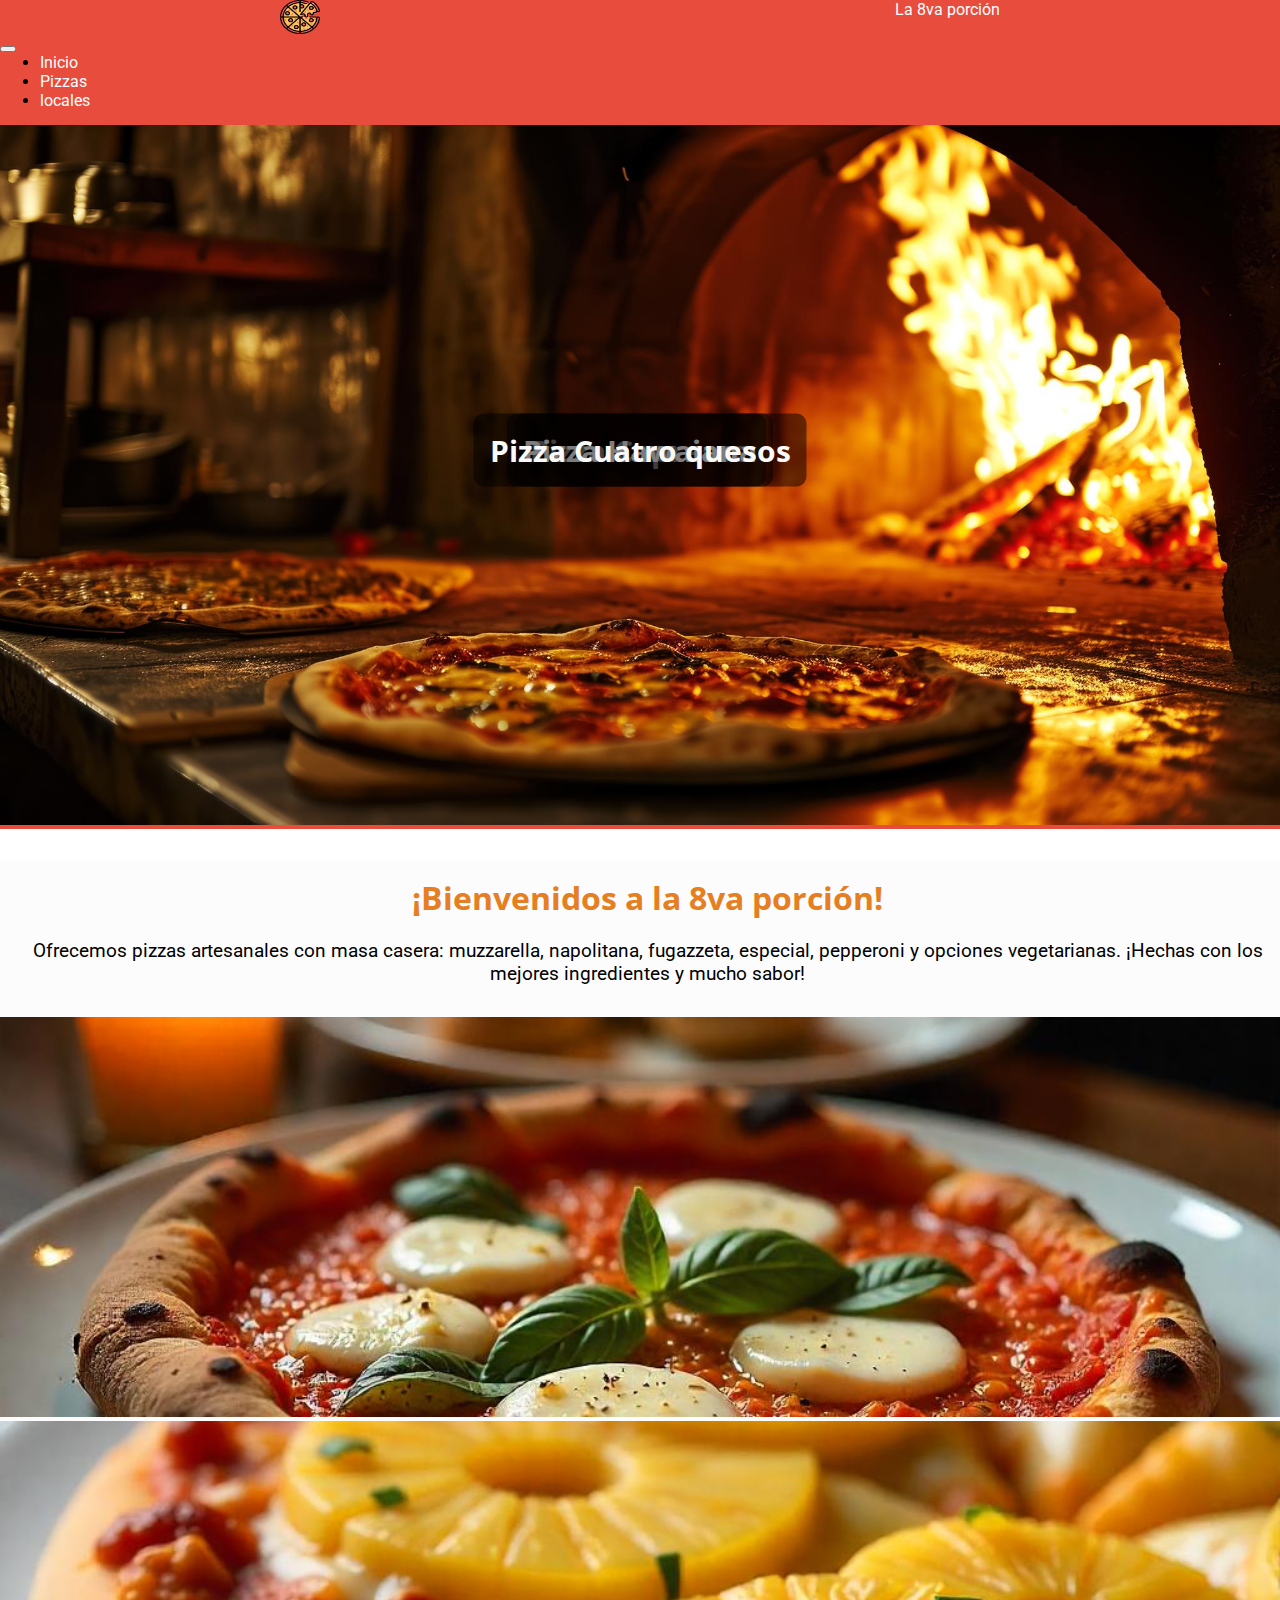
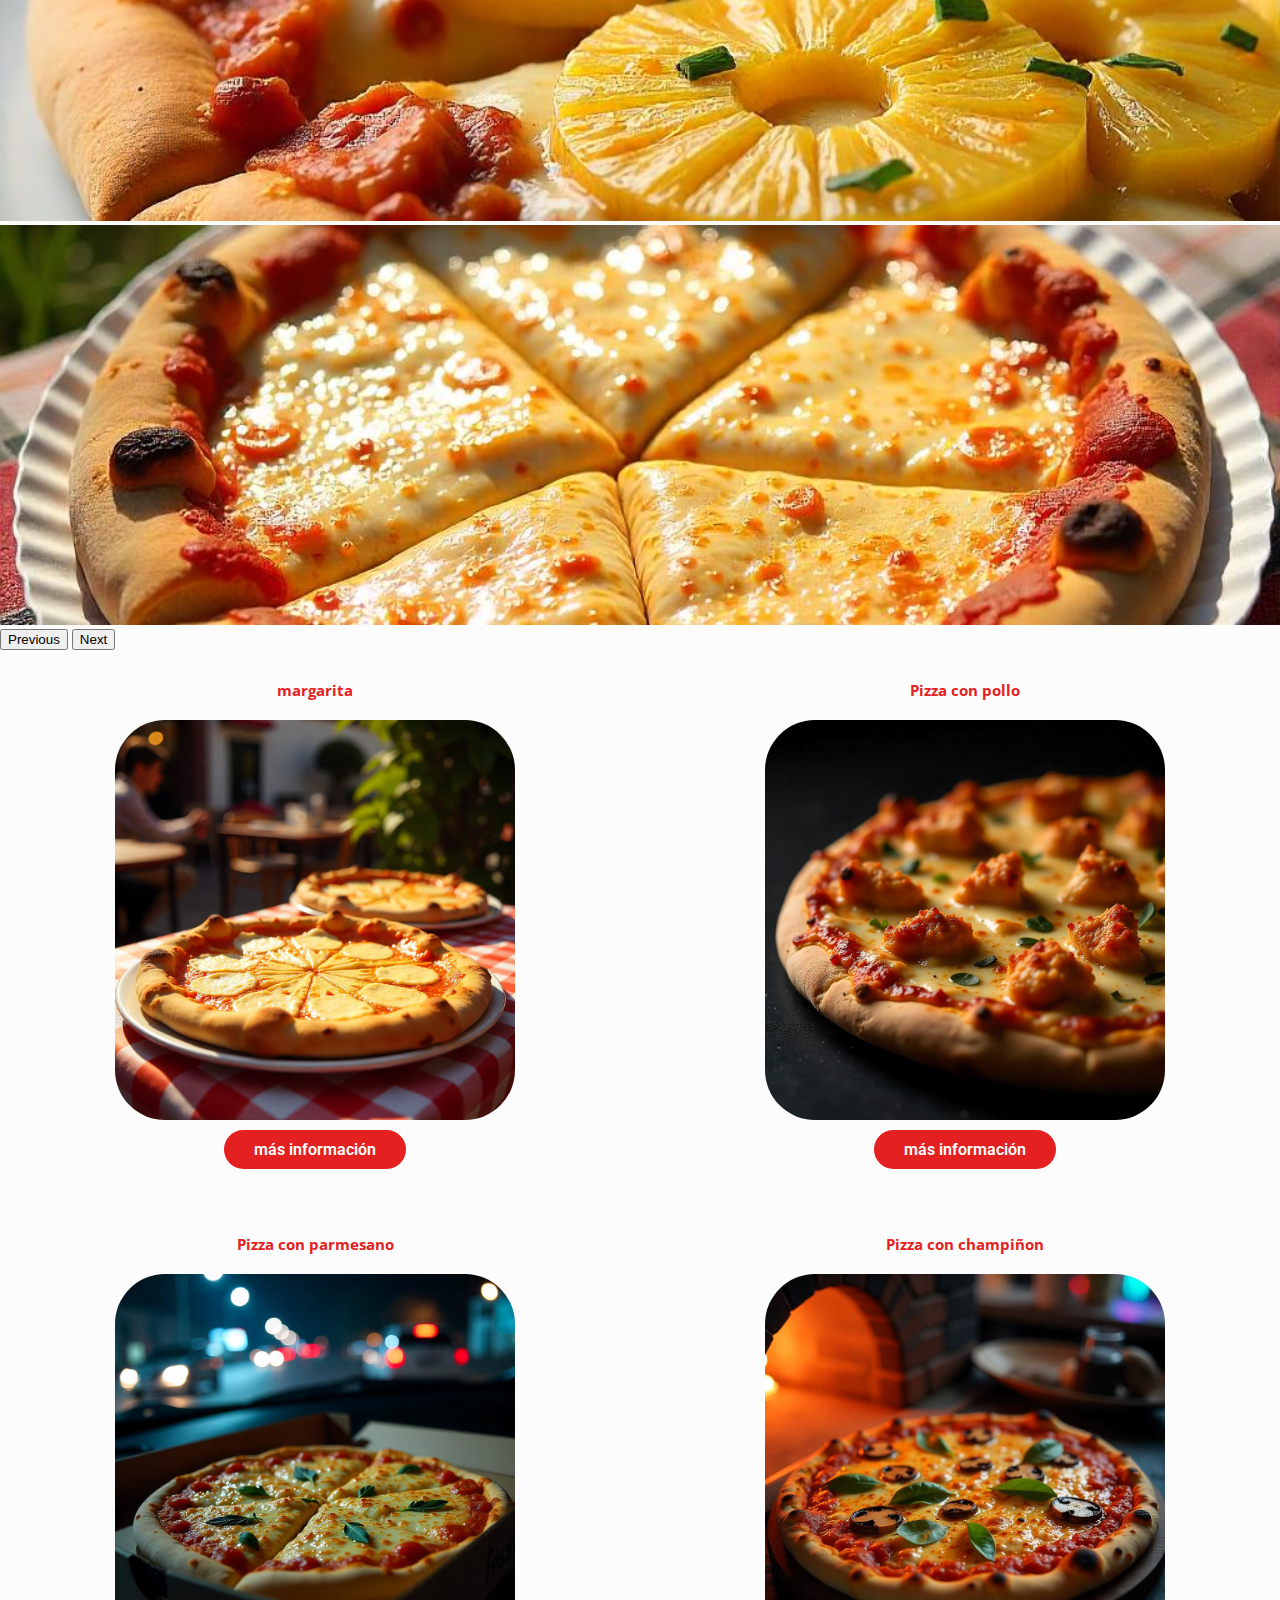
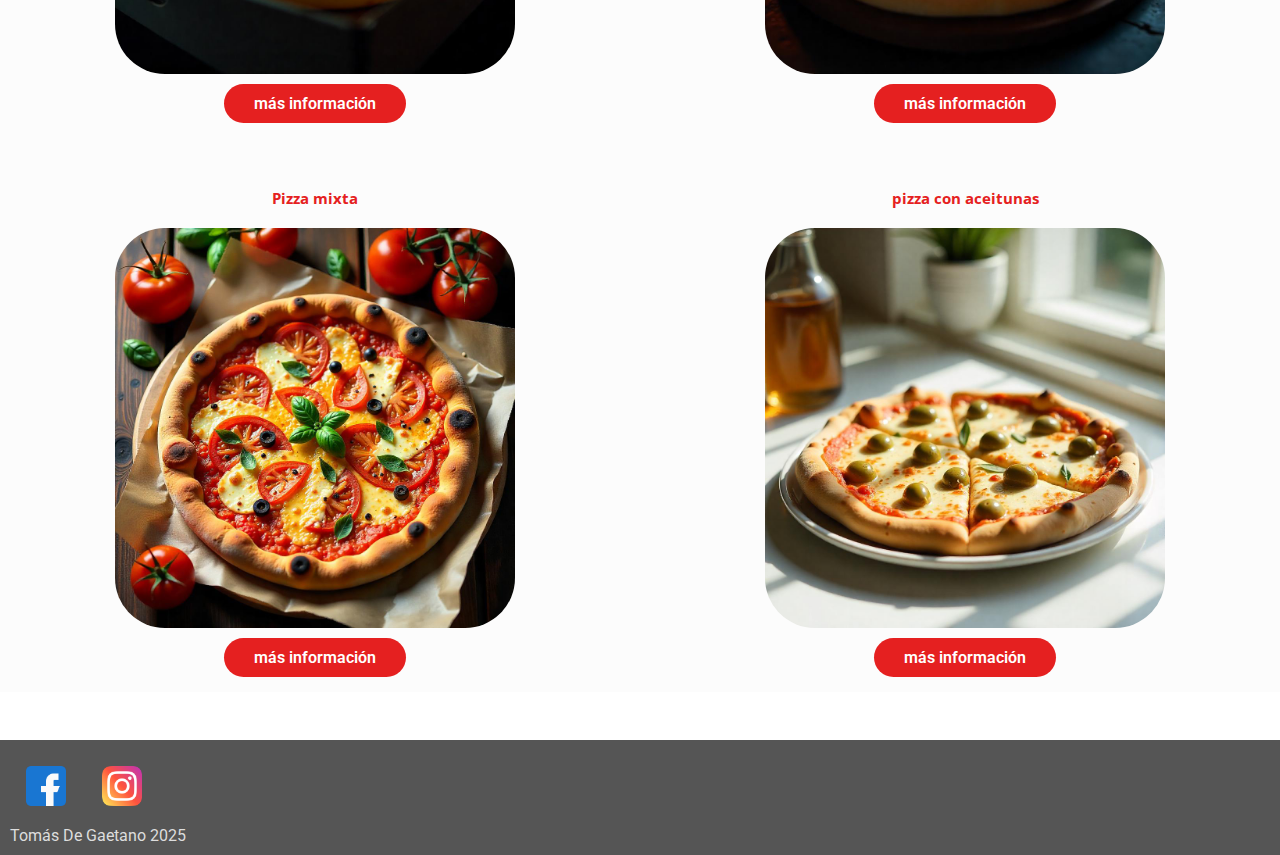
<file: index.html>
<!DOCTYPE html>
<html lang="en">
<head>
    <meta charset="UTF-8">
    <meta name="viewport" content="width=device-width, initial-scale=1.0">
    <title>Document</title>
    <link href="https://cdn.jsdelivr.net/npm/bootstrap@5.3.6/dist/css/bootstrap.min.css" rel="stylesheet" integrity="sha384-4Q6Gf2aSP4eDXB8Miphtr37CMZZQ5oXLH2yaXMJ2w8e2ZtHTl7GptT4jmndRuHDT" crossorigin="anonymous">
    <link rel="preconnect" href="https://fonts.googleapis.com">
    <link rel="preconnect" href="https://fonts.gstatic.com" crossorigin>
    <link href="https://fonts.googleapis.com/css2?family=Open+Sans:ital,wght@0,300..800;1,300..800&family=Roboto:ital,wght@0,100..900;1,100..900&display=swap" rel="stylesheet">
    <link rel="stylesheet" href="./Css/styles.css">

</head>
<body>
    <div class="contenedor">

        <header>
            <nav class="navbar navbar-expand-lg bs-danger">
                <div class="container-fluid">
                    <div class="icono">
                        <img class="mr-2" src="/img/icono.png" alt="Logo" width="40" height="34" class="d-inline-block align-text-top">
                        <a class="navbar-brand text-white" href="#">La 8va porción</a>
                    </div>
                    <button class="navbar-toggler" type="button" data-bs-toggle="collapse" data-bs-target="#navbarNav" aria-controls="navbarNav" aria-expanded="false" aria-label="Toggle navigation">
                    <span class="navbar-toggler-icon"></span>
                    </button>
                    <div class="collapse navbar-collapse" id="navbarNav">
                    <ul class="navbar-nav">
                        <li class="nav-item">
                        <a class="nav-link active text-white" aria-current="page" href="/index.html">Inicio</a>
                        </li>
                        <li class="nav-item">
                        <a class="nav-link text-white" href="/pizzas.html">Pizzas</a>
                        </li>
                        <li class="nav-item">
                        <a class="nav-link text-white" href="/locales.html">locales</a>
                        </li>
                    </ul>
                    </div>
                </div>
            </nav>




            <div>
                <img src="img/pizzasportada.jpg" alt="Pizzas al horno" class="fotoportada"> 
            </div>

        </header> 

    <main class="fondo" >
        <div class="text-header">
            <h2 class="titulo">¡Bienvenidos a la 8va porción!</h2>
            <div>
                <p>
                    Ofrecemos pizzas artesanales con masa casera: muzzarella, napolitana, fugazzeta, especial, pepperoni y opciones vegetarianas. ¡Hechas con los mejores ingredientes y mucho sabor!
                </p>
            </div>
        </div>
        
    <div id="carouselExampleRide" class="carousel slide res" data-bs-ride="true">
        <div class="carousel-inner slide-alto">
            <div class="carousel-item active ">
                <img src="/img/pizza_capresse.jpeg" class="d-block w-100 " alt="...">
                <div class="carousel-caption d-none d-md-block">
                    <h1 class="text-white">Pizza Capresse</h1>
                    <h2 class="text-white"></h2>
                </div>                
            </div>
            <div class="carousel-item">
                <img src="/img/pizzahawaiana.jpeg" class="d-block w-100" alt="...">
                <div class="carousel-caption d-none d-md-block">
                    <h1 class="text-white">Pizza Hawaiana</h1>
                    <h2 class="text-white"></h2>
                </div>                
            </div>
            <div class="carousel-item">
                <img src="/img/pizzacuatroquesos.jpeg" class="d-block w-100" alt="...">
                <div class="carousel-caption">
                    <h1 class="text-white">Pizza Cuatro quesos</h1>
                    <h2 class="text-white"></h2>
                </div>                
            </div>
        </div>

        <button class="carousel-control-prev" type="button" data-bs-target="#carouselExampleRide" data-bs-slide="prev">
            <span class="carousel-control-prev-icon" aria-hidden="true"></span>
            <span class="visually-hidden">Previous</span>
        </button>
        <button class="carousel-control-next" type="button" data-bs-target="#carouselExampleRide" data-bs-slide="next">
            <span class="carousel-control-next-icon" aria-hidden="true"></span>
            <span class="visually-hidden">Next</span>
        </button>
        </div>
        <div class="content">
            <div class="pizzas">
                <h3 class="titulo fs-5">margarita</h3>
                <img src="img/pizzamargarita.jpeg" alt="pizza margarita" class="img">
                <a href="pizzas.html" class="btn"> más información</a>
            </div>

            <div class="pizzas">
                <h3 class="titulo fs-5">Pizza con pollo</h3>
                <img src="img/pizzaconpollo.jpeg" alt="Pizza con pollo" class="img">
                <a href="pizzas.html" class="btn"> más información</a>
            </div>

            <div class="pizzas">
                <h3 class="titulo fs-5">Pizza con parmesano</h3>
                <img src="img/pizzaconparmesano.jpeg" alt="pzza parmesano" class="img">
                <a href="pizzas.html" class="btn">más información</a>
            </div>

            <div class="pizzas">
                <h3 class="titulo fs-5">Pizza con champiñon</h3>
                <img src="img/pizzaconchampinion.jpeg" alt="Pizza con champinion" class="img">
                <a href="pizzas.html" class="btn">más información</a>
            </div>

            <div class="pizzas">
                <h3 class="titulo fs-5">Pizza mixta</h3>
                <img src="img/pizzamixta.jpeg" alt="Pizza mixta" class="img">
                <a href="pizzas.html" class="btn">más información</a>
            </div>
            
            <div class="pizzas">
                <h3 class="titulo fs-5">pizza con aceitunas</h3>
                <img src="img/pizzaconaceitunas.jpeg" alt="Pizzas con aceitunas" class="img">
                <a href="pizzas.html" class="btn">más información</a>
            </div>
        </div>

    </main>
    
    <footer>

        <div class="col-12 text-center">
            <a href="https://www.facebook.com/" target="_blank">
                <img src="/img/facebooklogo.png" alt="facebook logo"  class="redes">
            </a>
            
            <a href="https://www.instagram.com/" target="_blank">
                <img src="/img/instagramlogo.png" alt="instagram logo" class="redes">
            </a>
        </div>

        <div class="col-12 text-center">
            <p>Tomás De Gaetano 2025</p>
        </div>


    </footer>
</body>
    <script src="https://cdn.jsdelivr.net/npm/bootstrap@5.3.6/dist/js/bootstrap.bundle.min.js" integrity="sha384-j1CDi7MgGQ12Z7Qab0qlWQ/Qqz24Gc6BM0thvEMVjHnfYGF0rmFCozFSxQBxwHKO" crossorigin="anonymous"></script>
</html>
</file>
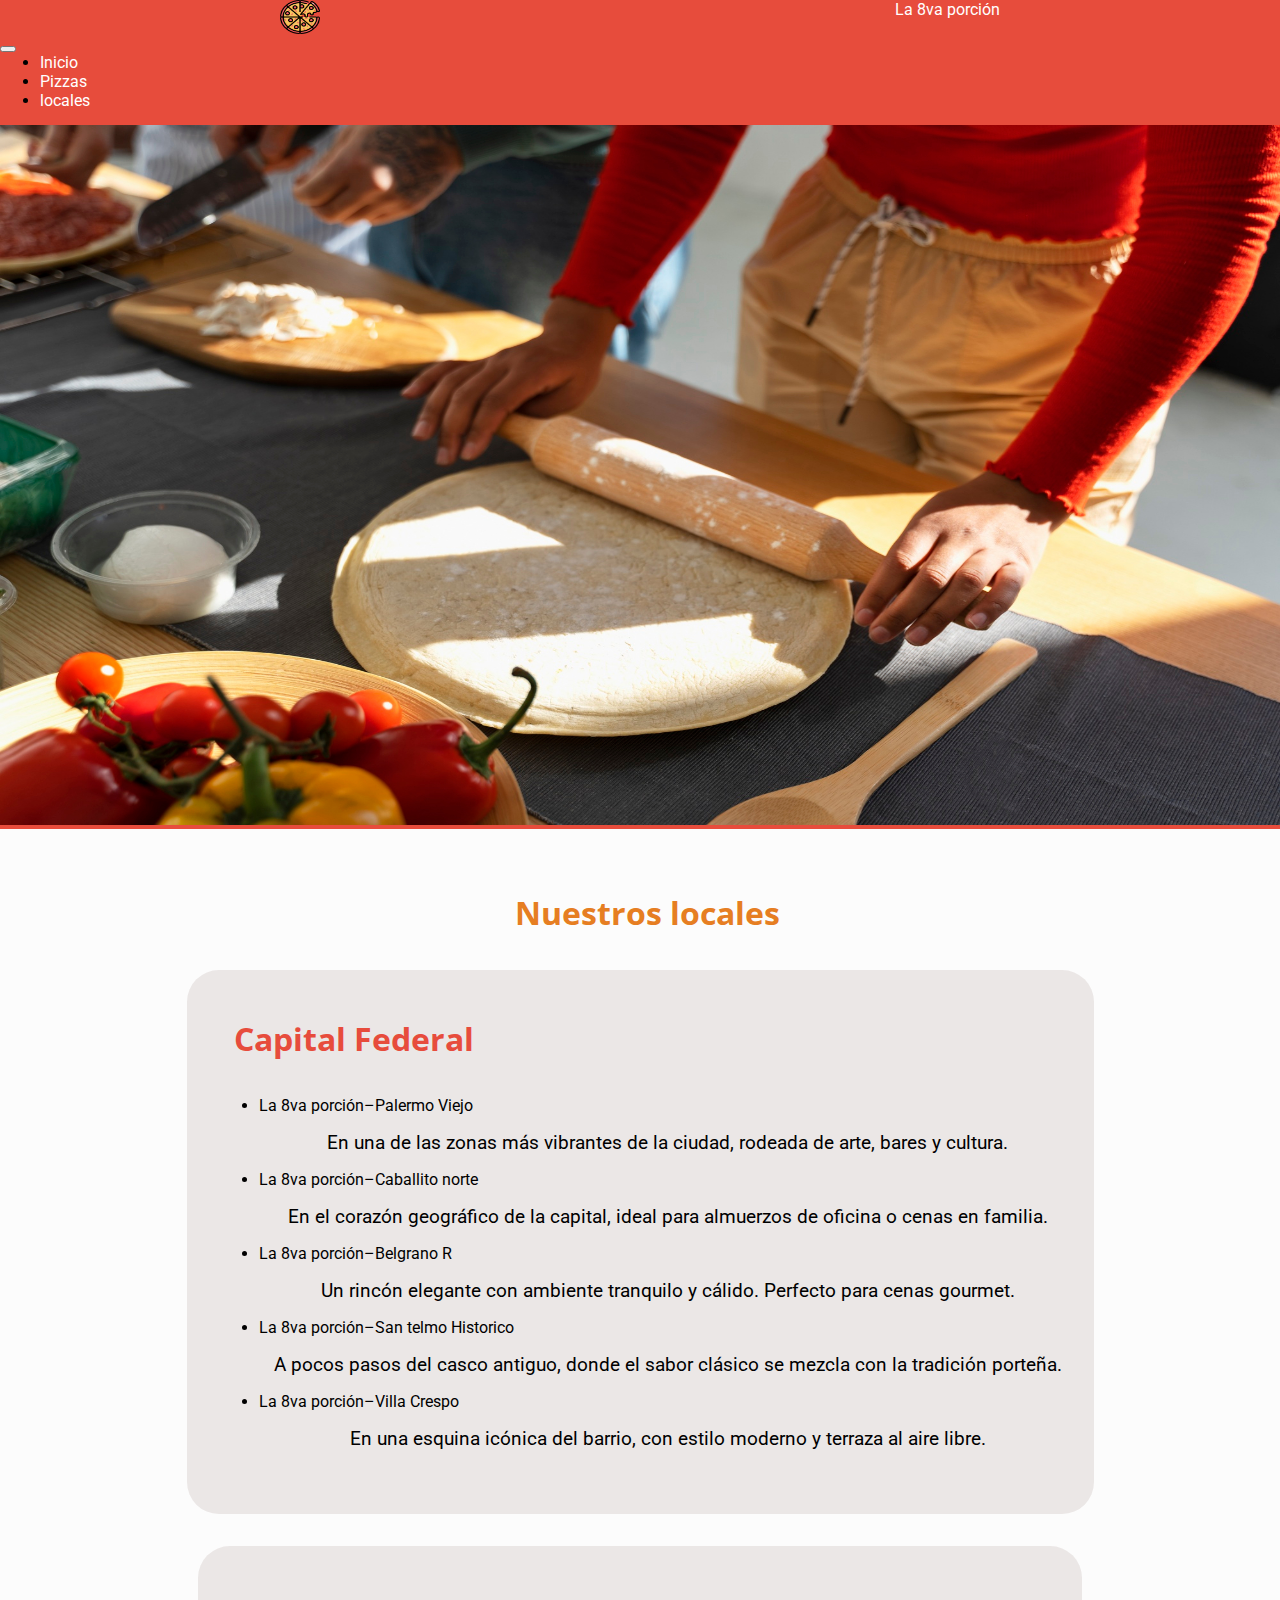
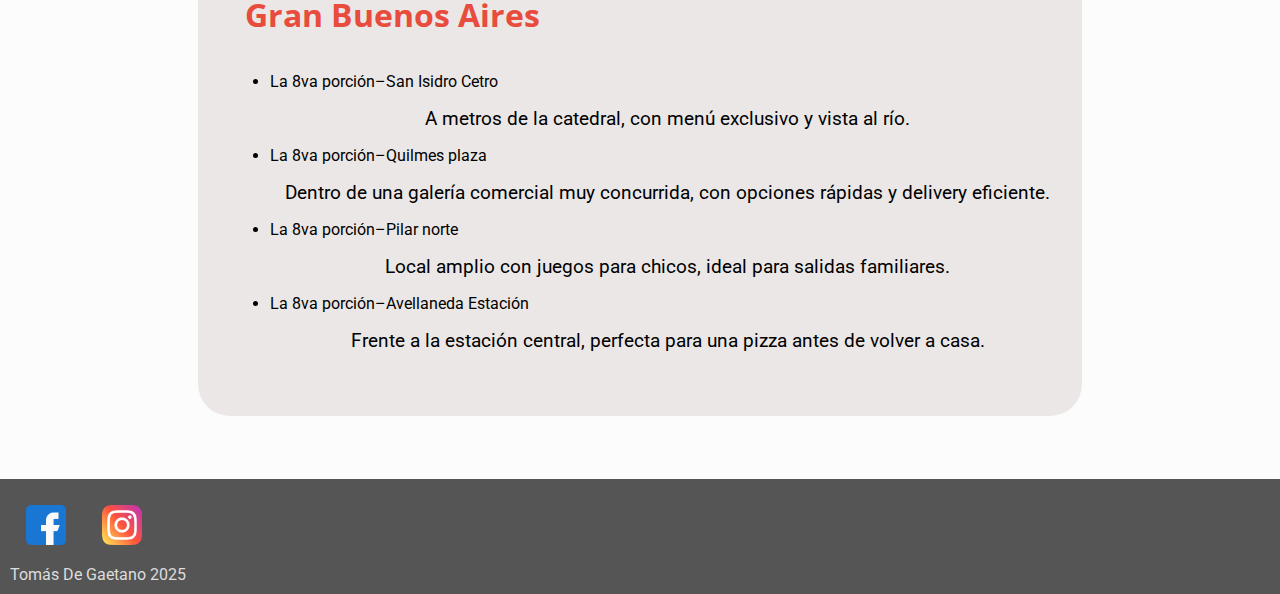
<file: locales.html>
<!DOCTYPE html>
<html lang="en">
<head>
    <meta charset="UTF-8">
    <meta name="viewport" content="width=device-width, initial-scale=1.0">
    <title>Document</title>
    <link href="https://cdn.jsdelivr.net/npm/bootstrap@5.3.6/dist/css/bootstrap.min.css" rel="stylesheet" integrity="sha384-4Q6Gf2aSP4eDXB8Miphtr37CMZZQ5oXLH2yaXMJ2w8e2ZtHTl7GptT4jmndRuHDT" crossorigin="anonymous">
    <link rel="preconnect" href="https://fonts.googleapis.com">
    <link rel="preconnect" href="https://fonts.gstatic.com" crossorigin>
    <link href="https://fonts.googleapis.com/css2?family=Open+Sans:ital,wght@0,300..800;1,300..800&family=Roboto:ital,wght@0,100..900;1,100..900&display=swap" rel="stylesheet">
    <link rel="stylesheet" href="./Css/styles.css">
</head>
<body>
   <Header>
         <nav class="navbar navbar-expand-lg bs-danger">
                <div class="container-fluid">
                    <div class="icono">
                        <img class="mr-2" src="/img/icono.png" alt="Logo" width="40" height="34" class="d-inline-block align-text-top">
                        <a class="navbar-brand text-white" href="#">La 8va porción</a>
                    </div>
                    <button class="navbar-toggler" type="button" data-bs-toggle="collapse" data-bs-target="#navbarNav" aria-controls="navbarNav" aria-expanded="false" aria-label="Toggle navigation">
                    <span class="navbar-toggler-icon"></span>
                    </button>
                    <div class="collapse navbar-collapse" id="navbarNav">
                    <ul class="navbar-nav">
                        <li class="nav-item">
                        <a class="nav-link active text-white" aria-current="page" href="/index.html">Inicio</a>
                        </li>
                        <li class="nav-item">
                        <a class="nav-link text-white" href="/pizzas.html">Pizzas</a>
                        </li>
                        <li class="nav-item">
                        <a class="nav-link text-white" href="/locales.html">locales</a>
                        </li>
                    </ul>
                    </div>
                </div>
            </nav>
        
        <div>
            <img src="img/preparacion.jpg" alt="Pizza servida" class="fotoportada">
        </div>
   </Header> 
   
   <main class="fondo">
        <div class="pizzas">
            <div class="text-header">
                <h2 class="titulo">Nuestros locales</h2>
                <div class="box">
                    <h2 class="titulo-local">Capital Federal</h2>
                    
                    <ul class="text-body">
                        <li>La 8va porción–Palermo Viejo</li>
                        <p>En una de las zonas más vibrantes de la ciudad, rodeada de arte, bares y cultura.</p>

                        <li>La 8va porción–Caballito norte</li>
                        <p>En el corazón geográfico de la capital, ideal para almuerzos de oficina o cenas en familia.</p>

                        <li>La 8va porción–Belgrano R</li>
                        <p>Un rincón elegante con ambiente tranquilo y cálido. Perfecto para cenas gourmet.</p>

                        <li>La 8va porción–San telmo Historico</li>
                        <p>A pocos pasos del casco antiguo, donde el sabor clásico se mezcla con la tradición porteña.</p>

                        <li>La 8va porción–Villa Crespo</li>
                        <p>En una esquina icónica del barrio, con estilo moderno y terraza al aire libre.</p>   
                    </ul>
                </div>

                <div class="box">
                    <H2 class="titulo-local">Gran Buenos Aires</H2>

                    <ul class="text-body">
                        <li>La 8va porción–San Isidro Cetro</li>
                        <p>A metros de la catedral, con menú exclusivo y vista al río.</p>

                        <li>La 8va porción–Quilmes plaza</li>
                        <p>Dentro de una galería comercial muy concurrida, con opciones rápidas y delivery eficiente.</p>

                        <li>La 8va porción–Pilar norte</li>
                        <p>Local amplio con juegos para chicos, ideal para salidas familiares.</p>

                        <li>La 8va porción–Avellaneda Estación</li>
                        <p>Frente a la estación central, perfecta para una pizza antes de volver a casa.</p>
                    </ul>
                </div>
            </div>
        </div>
 </main>

<footer>
     <div class="col-12 text-center">
            <a href="https://www.facebook.com/" target="_blank">
                <img src="/img/facebooklogo.png" alt="facebook logo"  class="redes">
            </a>
            
            <a href="https://www.instagram.com/" target="_blank">
                <img src="/img/instagramlogo.png" alt="instagram logo" class="redes">
            </a>
        </div>

        <div class="col-12 text-center">
            <p>Tomás De Gaetano 2025</p>
        </div>
</footer>

</body>
    <script src="https://cdn.jsdelivr.net/npm/bootstrap@5.3.6/dist/js/bootstrap.bundle.min.js" integrity="sha384-j1CDi7MgGQ12Z7Qab0qlWQ/Qqz24Gc6BM0thvEMVjHnfYGF0rmFCozFSxQBxwHKO" crossorigin="anonymous"></script>
</html>
</file>
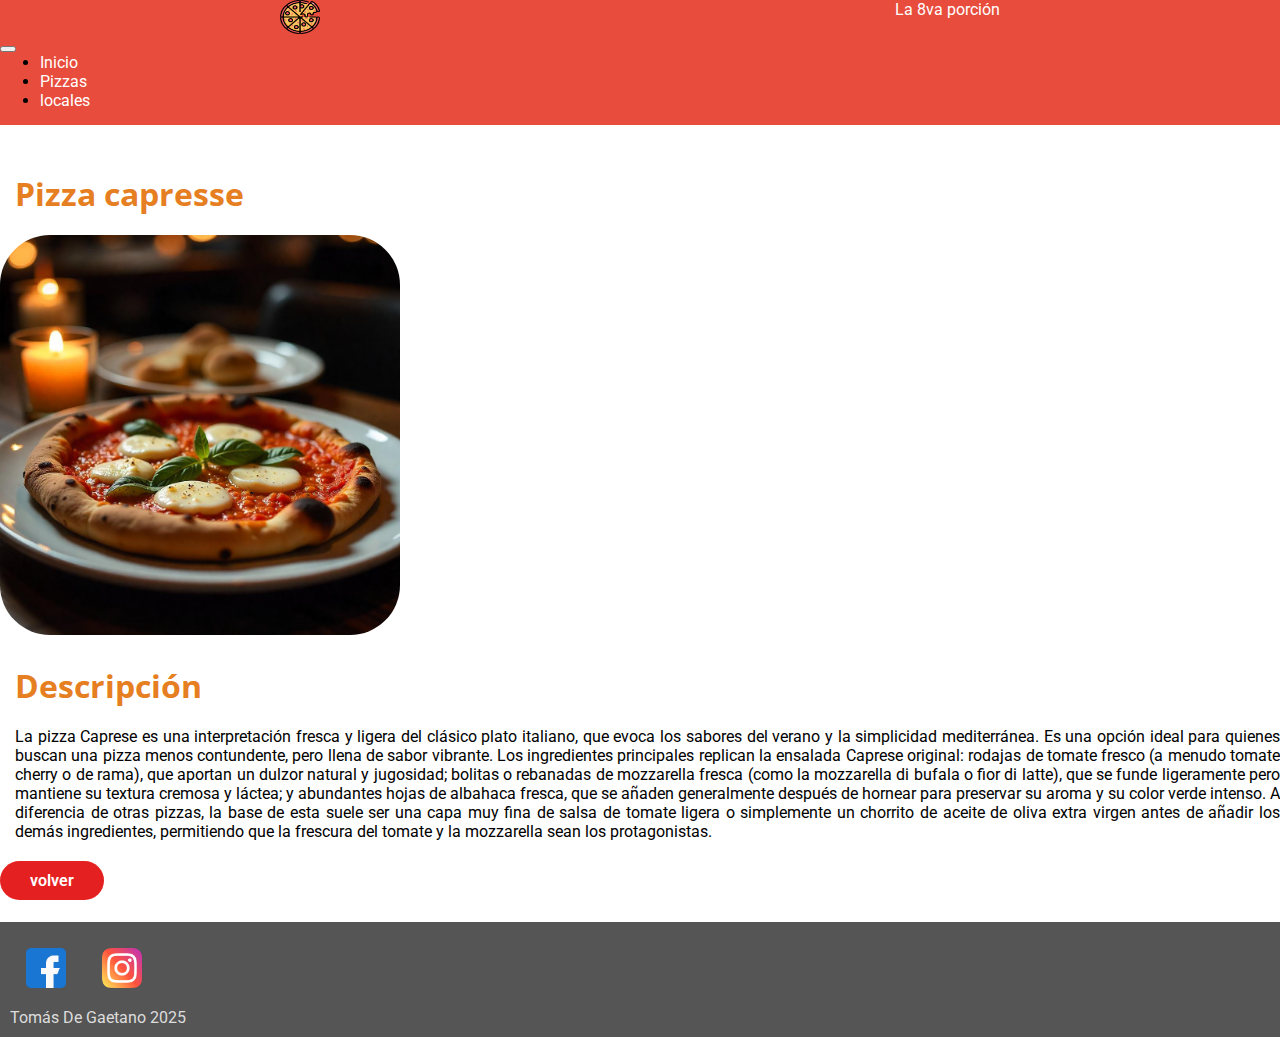
<file: pizza_capresse.html>
<!DOCTYPE html>
<html lang="en">
<head>
    <meta charset="UTF-8">
    <meta name="viewport" content="width=device-width, initial-scale=1.0">
    <title>Document</title>
    <link href="https://cdn.jsdelivr.net/npm/bootstrap@5.3.6/dist/css/bootstrap.min.css" rel="stylesheet" integrity="sha384-4Q6Gf2aSP4eDXB8Miphtr37CMZZQ5oXLH2yaXMJ2w8e2ZtHTl7GptT4jmndRuHDT" crossorigin="anonymous">
    <link rel="preconnect" href="https://fonts.googleapis.com">
    <link rel="preconnect" href="https://fonts.gstatic.com" crossorigin>
    <link href="https://fonts.googleapis.com/css2?family=Open+Sans:ital,wght@0,300..800;1,300..800&family=Roboto:ital,wght@0,100..900;1,100..900&display=swap" rel="stylesheet">
    <link rel="stylesheet" href="./Css/styles.css">
</head>
<body>
    <header >
         <nav class="navbar navbar-expand-lg bs-danger">
                <div class="container-fluid">
                    <div class="icono">
                        <img class="mr-2" src="/img/icono.png" alt="Logo" width="40" height="34" class="d-inline-block align-text-top">
                        <a class="navbar-brand text-white" href="#">La 8va porción</a>
                    </div>
                    <button class="navbar-toggler" type="button" data-bs-toggle="collapse" data-bs-target="#navbarNav" aria-controls="navbarNav" aria-expanded="false" aria-label="Toggle navigation">
                    <span class="navbar-toggler-icon"></span>
                    </button>
                    <div class="collapse navbar-collapse" id="navbarNav">
                    <ul class="navbar-nav">
                        <li class="nav-item">
                        <a class="nav-link active text-white" aria-current="page" href="/index.html">Inicio</a>
                        </li>
                        <li class="nav-item">
                        <a class="nav-link text-white" href="/pizzas.html">Pizzas</a>
                        </li>
                        <li class="nav-item">
                        <a class="nav-link text-white" href="/locales.html">locales</a>
                        </li>
                    </ul>
                    </div>
                </div>
            </nav>
    </header>

    <main class="text-description">
        <div>
            <h2 class="titulo">Pizza capresse</h2>
            <img src="img/pizza_capresse.jpeg" alt="pizza capresse" width="400px" height="400px" class="img">
            <h2 class="titulo">Descripción</h2>
            <div class="descripcion">
                <p>
                    La pizza Caprese es una interpretación fresca y ligera del clásico plato italiano, que evoca los sabores del verano y la simplicidad mediterránea. Es una opción ideal para quienes buscan una pizza menos contundente, pero llena de sabor vibrante. Los ingredientes principales replican la ensalada Caprese original: rodajas de tomate fresco (a menudo tomate cherry o de rama), que aportan un dulzor natural y jugosidad; bolitas o rebanadas de mozzarella fresca (como la mozzarella di bufala o fior di latte), que se funde ligeramente pero mantiene su textura cremosa y láctea; y abundantes hojas de albahaca fresca, que se añaden generalmente después de hornear para preservar su aroma y su color verde intenso. A diferencia de otras pizzas, la base de esta suele ser una capa muy fina de salsa de tomate ligera o simplemente un chorrito de aceite de oliva extra virgen antes de añadir los demás ingredientes, permitiendo que la frescura del tomate y la mozzarella sean los protagonistas.
                </p>
            </div>
            <a href="pizzas.html" class="btn">volver</a>
        </div>
    </main>
    <footer>
         <div class="col-12 text-center">
            <a href="https://www.facebook.com/" target="_blank">
                <img src="/img/facebooklogo.png" alt="facebook logo"  class="redes">
            </a>
            
            <a href="https://www.instagram.com/" target="_blank">
                <img src="/img/instagramlogo.png" alt="instagram logo" class="redes">
            </a>
        </div>

        <div class="col-12 text-center">
            <p>Tomás De Gaetano 2025</p>
        </div>
    </footer>
</body>
    <script src="https://cdn.jsdelivr.net/npm/bootstrap@5.3.6/dist/js/bootstrap.bundle.min.js" integrity="sha384-j1CDi7MgGQ12Z7Qab0qlWQ/Qqz24Gc6BM0thvEMVjHnfYGF0rmFCozFSxQBxwHKO" crossorigin="anonymous"></script>
</html>
</file>
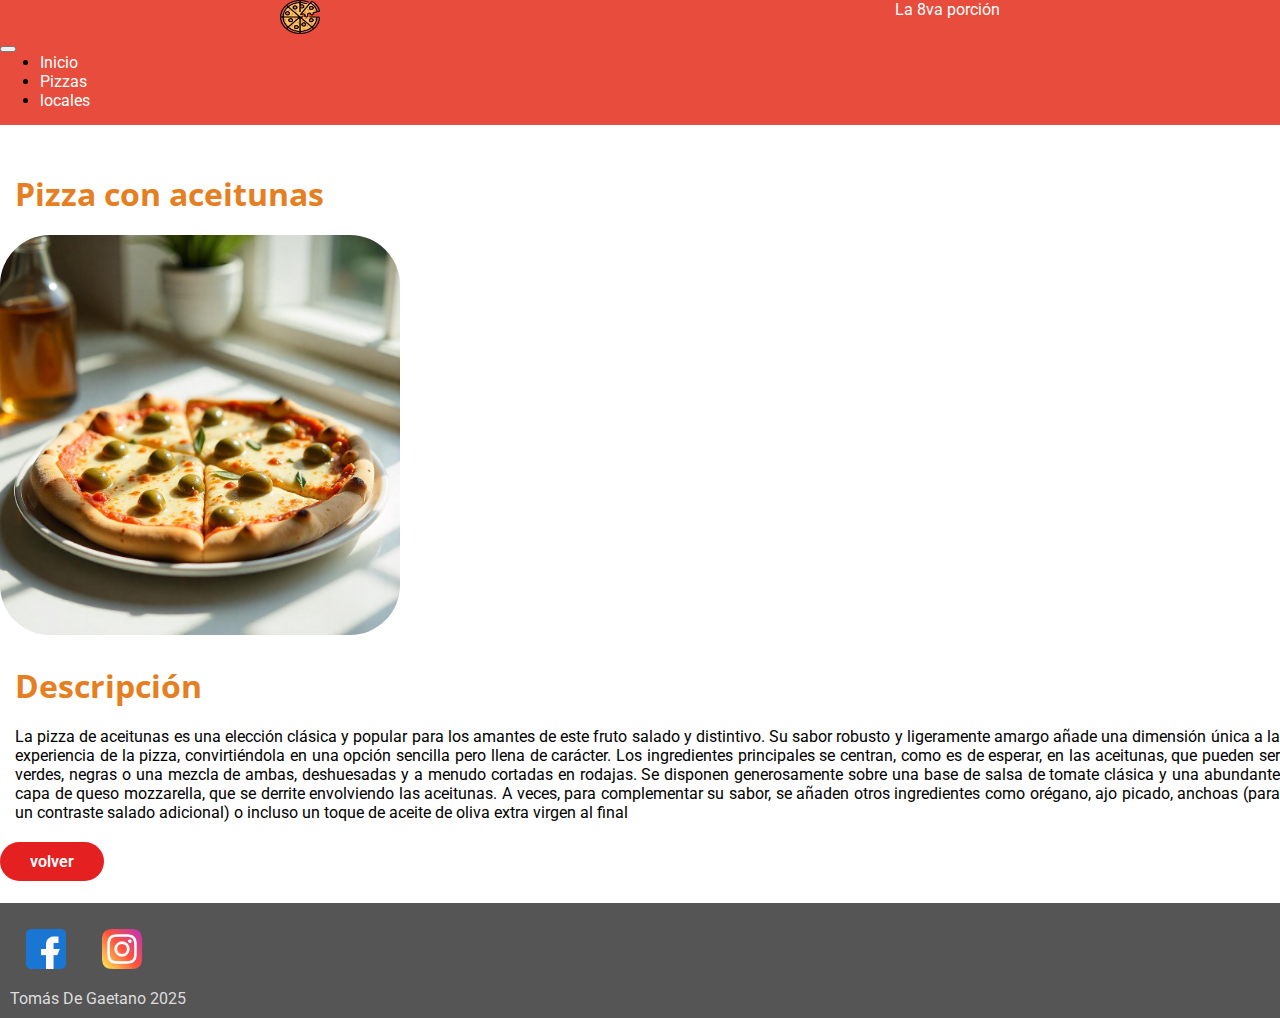
<file: pizza_con_aceitunas.html>
<!DOCTYPE html>
<html lang="en">
<head>
    <meta charset="UTF-8">
    <meta name="viewport" content="width=device-width, initial-scale=1.0">
    <title>Document</title>
    <link href="https://cdn.jsdelivr.net/npm/bootstrap@5.3.6/dist/css/bootstrap.min.css" rel="stylesheet" integrity="sha384-4Q6Gf2aSP4eDXB8Miphtr37CMZZQ5oXLH2yaXMJ2w8e2ZtHTl7GptT4jmndRuHDT" crossorigin="anonymous">
    <link rel="preconnect" href="https://fonts.googleapis.com">
    <link rel="preconnect" href="https://fonts.gstatic.com" crossorigin>
    <link href="https://fonts.googleapis.com/css2?family=Open+Sans:ital,wght@0,300..800;1,300..800&family=Roboto:ital,wght@0,100..900;1,100..900&display=swap" rel="stylesheet">
    <link rel="stylesheet" href="./Css/styles.css">
</head>
<body>
    <header>
         <nav class="navbar navbar-expand-lg bs-danger">
                <div class="container-fluid">
                    <div class="icono">
                        <img class="mr-2" src="/img/icono.png" alt="Logo" width="40" height="34" class="d-inline-block align-text-top">
                        <a class="navbar-brand text-white" href="#">La 8va porción</a>
                    </div>
                    <button class="navbar-toggler" type="button" data-bs-toggle="collapse" data-bs-target="#navbarNav" aria-controls="navbarNav" aria-expanded="false" aria-label="Toggle navigation">
                    <span class="navbar-toggler-icon"></span>
                    </button>
                    <div class="collapse navbar-collapse" id="navbarNav">
                    <ul class="navbar-nav">
                        <li class="nav-item">
                        <a class="nav-link active text-white" aria-current="page" href="/index.html">Inicio</a>
                        </li>
                        <li class="nav-item">
                        <a class="nav-link text-white" href="/pizzas.html">Pizzas</a>
                        </li>
                        <li class="nav-item">
                        <a class="nav-link text-white" href="/locales.html">locales</a>
                        </li>
                    </ul>
                    </div>
                </div>
            </nav>
        
    </header>

    <main class="text-description">

        <div>
            <h2 class="titulo">Pizza con aceitunas</h2>
            <img src="img/pizzaconaceitunas.jpeg" alt="Pizza con aceitunas" width="400px" height="400px" class="img">

            <h2 class="titulo">Descripción</h2>
            <div class="descripcion">
                
                <p>
                    La pizza de aceitunas es una elección clásica y popular para los amantes de este fruto salado y distintivo. Su sabor robusto y ligeramente amargo añade una dimensión única a la experiencia de la pizza, convirtiéndola en una opción sencilla pero llena de carácter. Los ingredientes principales se centran, como es de esperar, en las aceitunas, que pueden ser verdes, negras o una mezcla de ambas, deshuesadas y a menudo cortadas en rodajas. Se disponen generosamente sobre una base de salsa de tomate clásica y una abundante capa de queso mozzarella, que se derrite envolviendo las aceitunas. A veces, para complementar su sabor, se añaden otros ingredientes como orégano, ajo picado, anchoas (para un contraste salado adicional) o incluso un toque de aceite de oliva extra virgen al final
                </p>
            </div> 
             <a href="pizzas.html" class="btn">volver</a>
        
        </div>
       
    </main>    
    <footer>
         <div class="col-12 text-center">
            <a href="https://www.facebook.com/" target="_blank">
                <img src="/img/facebooklogo.png" alt="facebook logo"  class="redes">
            </a>
            
            <a href="https://www.instagram.com/" target="_blank">
                <img src="/img/instagramlogo.png" alt="instagram logo" class="redes">
            </a>
        </div>

        <div class="col-12 text-center">
            <p>Tomás De Gaetano 2025</p>
        </div>
    </footer>       
</body>
    <script src="https://cdn.jsdelivr.net/npm/bootstrap@5.3.6/dist/js/bootstrap.bundle.min.js" integrity="sha384-j1CDi7MgGQ12Z7Qab0qlWQ/Qqz24Gc6BM0thvEMVjHnfYGF0rmFCozFSxQBxwHKO" crossorigin="anonymous"></script>
</html>
</file>
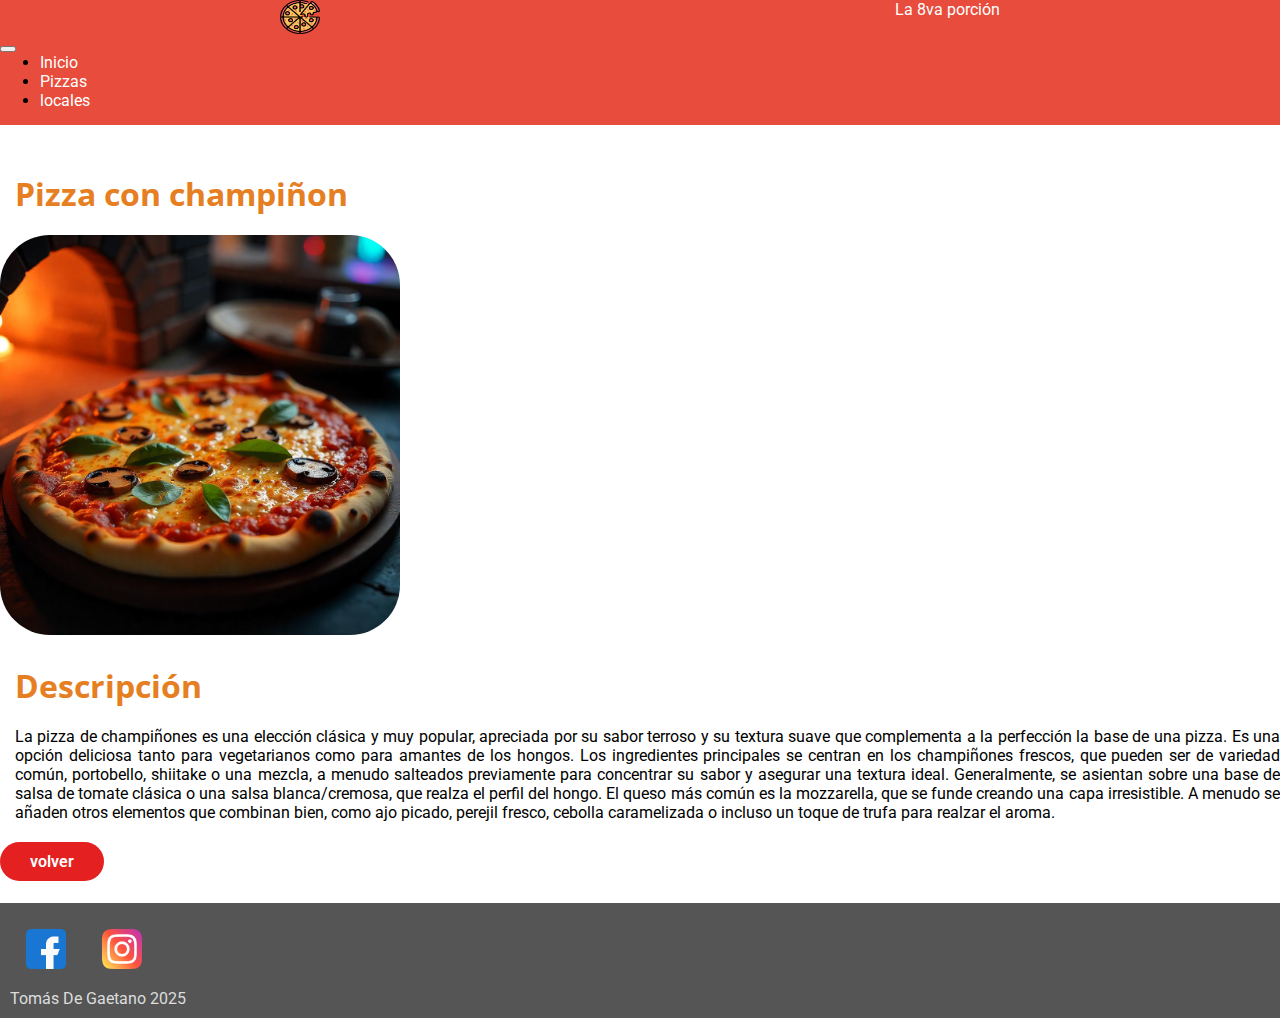
<file: pizza_con_champinion.html>
<!DOCTYPE html>
<html lang="en">
<head>
    <meta charset="UTF-8">
    <meta name="viewport" content="width=device-width, initial-scale=1.0">
    <title>Document</title>
    <link href="https://cdn.jsdelivr.net/npm/bootstrap@5.3.6/dist/css/bootstrap.min.css" rel="stylesheet" integrity="sha384-4Q6Gf2aSP4eDXB8Miphtr37CMZZQ5oXLH2yaXMJ2w8e2ZtHTl7GptT4jmndRuHDT" crossorigin="anonymous">
    <link rel="preconnect" href="https://fonts.googleapis.com">
    <link rel="preconnect" href="https://fonts.gstatic.com" crossorigin>
    <link href="https://fonts.googleapis.com/css2?family=Open+Sans:ital,wght@0,300..800;1,300..800&family=Roboto:ital,wght@0,100..900;1,100..900&display=swap" rel="stylesheet">
    <link rel="stylesheet" href="./Css/styles.css">
</head>
<body>
    <header>
         <nav class="navbar navbar-expand-lg bs-danger">
                <div class="container-fluid">
                    <div class="icono">
                        <img class="mr-2" src="/img/icono.png" alt="Logo" width="40" height="34" class="d-inline-block align-text-top">
                        <a class="navbar-brand text-white" href="#">La 8va porción</a>
                    </div>
                    <button class="navbar-toggler" type="button" data-bs-toggle="collapse" data-bs-target="#navbarNav" aria-controls="navbarNav" aria-expanded="false" aria-label="Toggle navigation">
                    <span class="navbar-toggler-icon"></span>
                    </button>
                    <div class="collapse navbar-collapse" id="navbarNav">
                    <ul class="navbar-nav">
                        <li class="nav-item">
                        <a class="nav-link active text-white" aria-current="page" href="/index.html">Inicio</a>
                        </li>
                        <li class="nav-item">
                        <a class="nav-link text-white" href="/pizzas.html">Pizzas</a>
                        </li>
                        <li class="nav-item">
                        <a class="nav-link text-white" href="/locales.html">locales</a>
                        </li>
                    </ul>
                    </div>
                </div>
            </nav>
    </header>

    <main class="text-description">
    <div>
        <h2 class="titulo">Pizza con champiñon</h2>
        <img src="img/pizzaconchampinion.jpeg" alt="Pizza con champinion" width="400px" height="400px" class="img">
        <h2 class="titulo">Descripción</h2>
        <div class="descripcion">
            <p> 
               La pizza de champiñones es una elección clásica y muy popular, apreciada por su sabor terroso y su textura suave que complementa a la perfección la base de una pizza. Es una opción deliciosa tanto para vegetarianos como para amantes de los hongos. Los ingredientes principales se centran en los champiñones frescos, que pueden ser de variedad común, portobello, shiitake o una mezcla, a menudo salteados previamente para concentrar su sabor y asegurar una textura ideal. Generalmente, se asientan sobre una base de salsa de tomate clásica o una salsa blanca/cremosa, que realza el perfil del hongo. El queso más común es la mozzarella, que se funde creando una capa irresistible. A menudo se añaden otros elementos que combinan bien, como ajo picado, perejil fresco, cebolla caramelizada o incluso un toque de trufa para realzar el aroma.
            </p>
        </div>
        <a href="pizzas.html" class="btn">volver</a>
    </div>
    </main>

    <footer>
        <div class="col-12 text-center">
            <a href="https://www.facebook.com/" target="_blank">
                <img src="/img/facebooklogo.png" alt="facebook logo"  class="redes">
            </a>
            
            <a href="https://www.instagram.com/" target="_blank">
                <img src="/img/instagramlogo.png" alt="instagram logo" class="redes">
            </a>
        </div>

        <div class="col-12 text-center">
            <p>Tomás De Gaetano 2025</p>
        </div>
    </footer>
</body>
    <script src="https://cdn.jsdelivr.net/npm/bootstrap@5.3.6/dist/js/bootstrap.bundle.min.js" integrity="sha384-j1CDi7MgGQ12Z7Qab0qlWQ/Qqz24Gc6BM0thvEMVjHnfYGF0rmFCozFSxQBxwHKO" crossorigin="anonymous"></script>
</html>
</file>
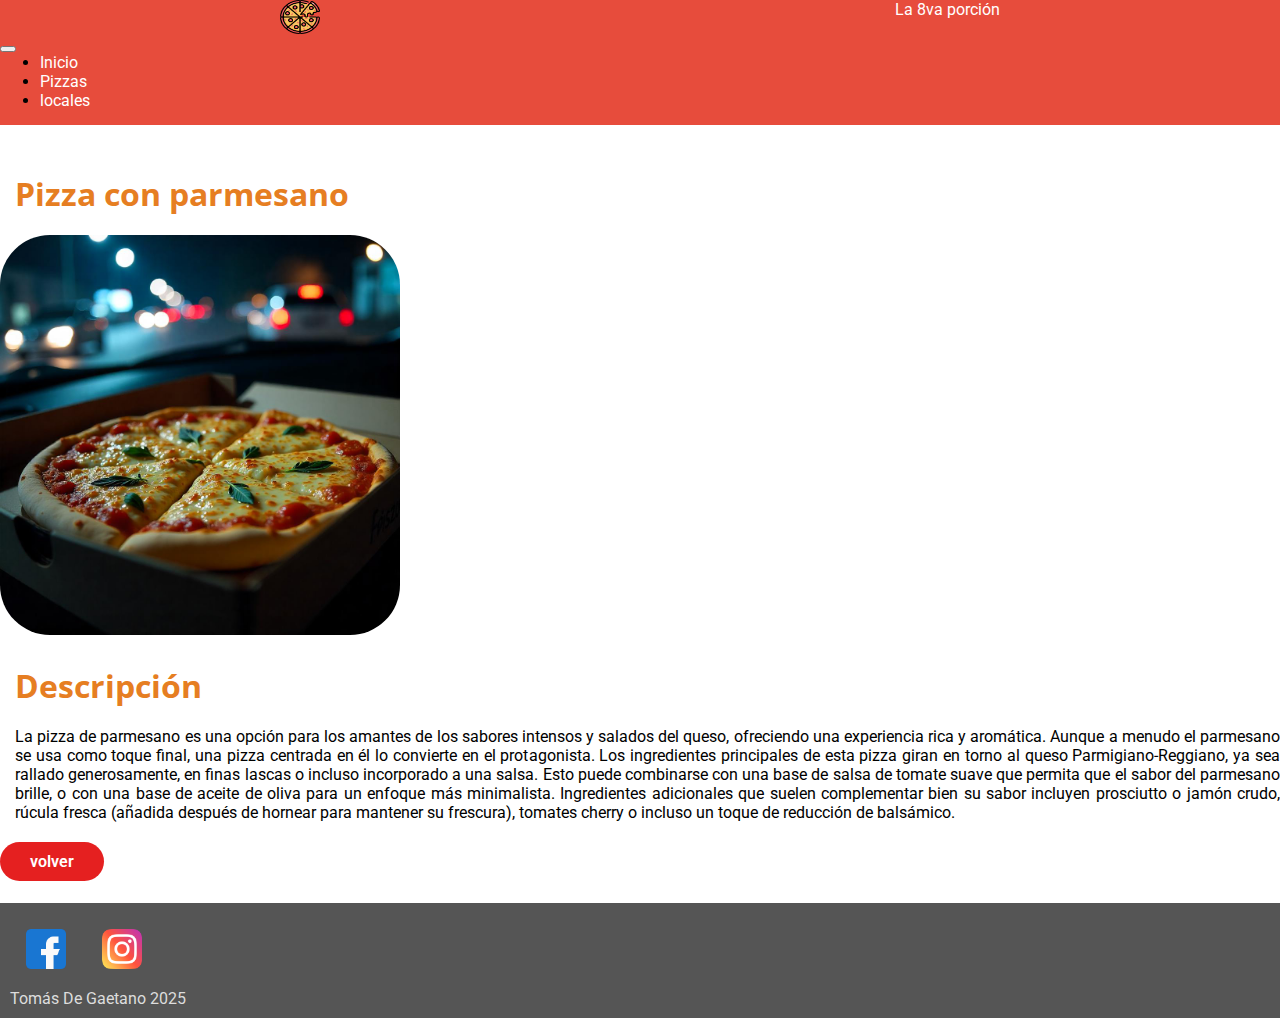
<file: pizza_con_parmesano.html>
<!DOCTYPE html>
<html lang="en">
<head>
    <meta charset="UTF-8">
    <meta name="viewport" content="width=device-width, initial-scale=1.0">
    <title>Document</title>
    <link href="https://cdn.jsdelivr.net/npm/bootstrap@5.3.6/dist/css/bootstrap.min.css" rel="stylesheet" integrity="sha384-4Q6Gf2aSP4eDXB8Miphtr37CMZZQ5oXLH2yaXMJ2w8e2ZtHTl7GptT4jmndRuHDT" crossorigin="anonymous">
    <link rel="preconnect" href="https://fonts.googleapis.com">
    <link rel="preconnect" href="https://fonts.gstatic.com" crossorigin>
    <link href="https://fonts.googleapis.com/css2?family=Open+Sans:ital,wght@0,300..800;1,300..800&family=Roboto:ital,wght@0,100..900;1,100..900&display=swap" rel="stylesheet">
    <link rel="stylesheet" href="./Css/styles.css">
</head>
<body>
    <header>
        <nav class="navbar navbar-expand-lg bs-danger">
                <div class="container-fluid">
                    <div class="icono">
                        <img class="mr-2" src="/img/icono.png" alt="Logo" width="40" height="34" class="d-inline-block align-text-top">
                        <a class="navbar-brand text-white" href="#">La 8va porción</a>
                    </div>
                    <button class="navbar-toggler" type="button" data-bs-toggle="collapse" data-bs-target="#navbarNav" aria-controls="navbarNav" aria-expanded="false" aria-label="Toggle navigation">
                    <span class="navbar-toggler-icon"></span>
                    </button>
                    <div class="collapse navbar-collapse" id="navbarNav">
                    <ul class="navbar-nav">
                        <li class="nav-item">
                        <a class="nav-link active text-white" aria-current="page" href="/index.html">Inicio</a>
                        </li>
                        <li class="nav-item">
                        <a class="nav-link text-white " href="/pizzas.html">Pizzas</a>
                        </li>
                        <li class="nav-item">
                        <a class="nav-link text-white" href="/locales.html">locales</a>
                        </li>
                    </ul>
                    </div>
                </div>
            </nav>
    </header>

    <main class="text-description">
        
            <h2 class="titulo">Pizza con parmesano</h2>
            <img src="img/pizzaconparmesano.jpeg" alt="Pizza con parmesano" width="400px" height="400px" class="img">

            <h2 class="titulo">Descripción</h2>
            <div class="descripcion">
                <p>
                   La pizza de parmesano es una opción para los amantes de los sabores intensos y salados del queso, ofreciendo una experiencia rica y aromática. Aunque a menudo el parmesano se usa como toque final, una pizza centrada en él lo convierte en el protagonista. Los ingredientes principales de esta pizza giran en torno al queso Parmigiano-Reggiano, ya sea rallado generosamente, en finas lascas o incluso incorporado a una salsa. Esto puede combinarse con una base de salsa de tomate suave que permita que el sabor del parmesano brille, o con una base de aceite de oliva para un enfoque más minimalista. Ingredientes adicionales que suelen complementar bien su sabor incluyen prosciutto o jamón crudo, rúcula fresca (añadida después de hornear para mantener su frescura), tomates cherry o incluso un toque de reducción de balsámico.
                </p>
             </div>
            <a href="pizzas.html" class="btn">volver</a>
        
    </main>

    <footer>
         <div class="col-12 text-center">
            <a href="https://www.facebook.com/" target="_blank">
                <img src="/img/facebooklogo.png" alt="facebook logo"  class="redes">
            </a>
            
            <a href="https://www.instagram.com/" target="_blank">
                <img src="/img/instagramlogo.png" alt="instagram logo" class="redes">
            </a>
        </div>

        <div class="col-12 text-center">
            <p>Tomás De Gaetano 2025</p>
        </div>
    </footer>
</body>
    <script src="https://cdn.jsdelivr.net/npm/bootstrap@5.3.6/dist/js/bootstrap.bundle.min.js" integrity="sha384-j1CDi7MgGQ12Z7Qab0qlWQ/Qqz24Gc6BM0thvEMVjHnfYGF0rmFCozFSxQBxwHKO" crossorigin="anonymous"></script>
</html>
</file>
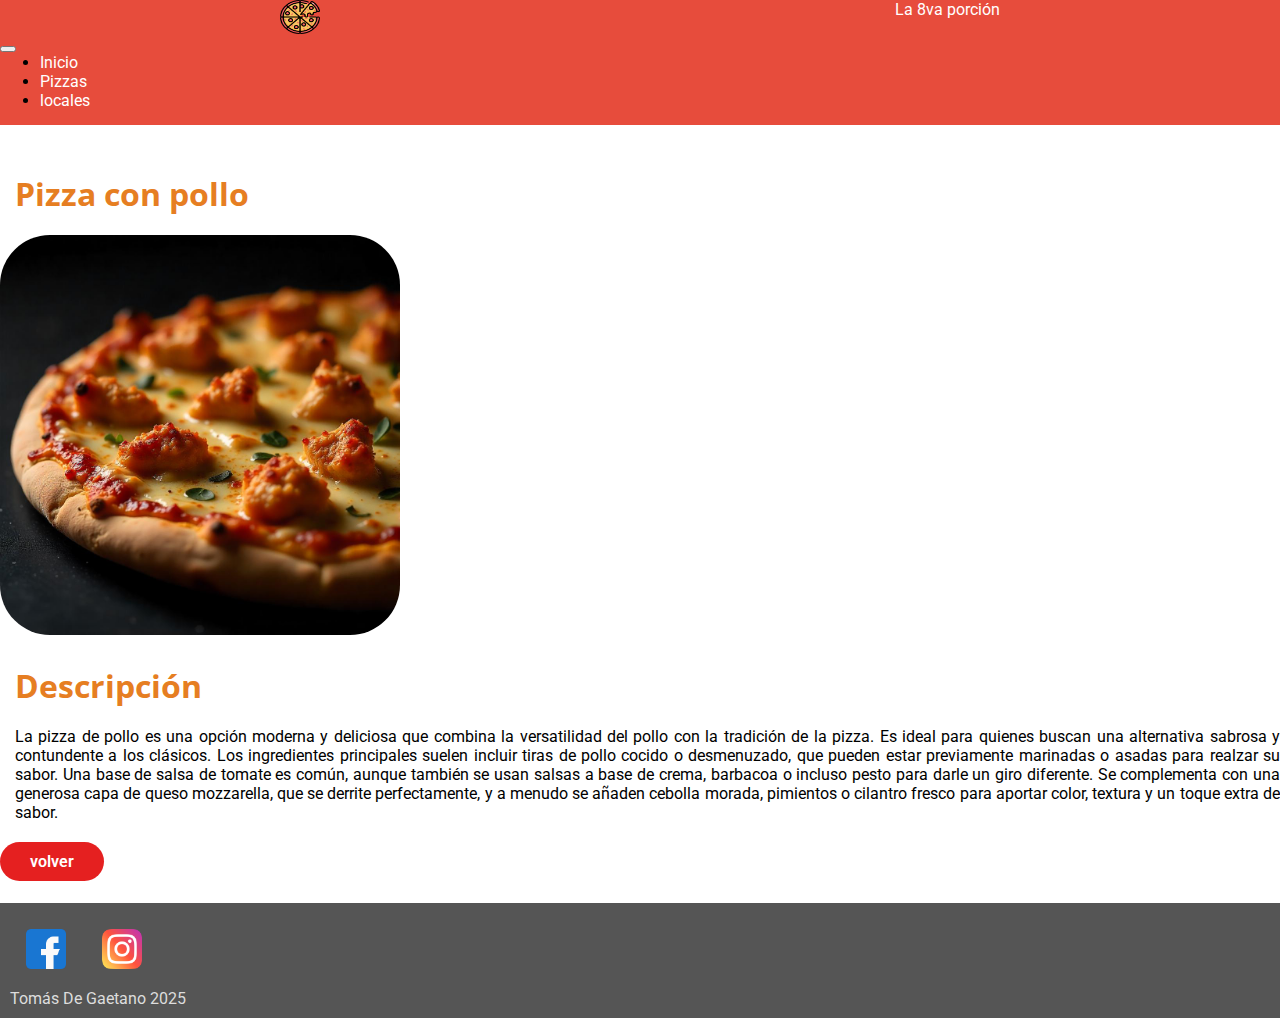
<file: pizza_con_pollo.html>
<!DOCTYPE html>
<html lang="en">
<head>
    <meta charset="UTF-8">
    <meta name="viewport" content="width=device-width, initial-scale=1.0">
    <title>Document</title>
    <link href="https://cdn.jsdelivr.net/npm/bootstrap@5.3.6/dist/css/bootstrap.min.css" rel="stylesheet" integrity="sha384-4Q6Gf2aSP4eDXB8Miphtr37CMZZQ5oXLH2yaXMJ2w8e2ZtHTl7GptT4jmndRuHDT" crossorigin="anonymous">
    <link rel="preconnect" href="https://fonts.googleapis.com">
    <link rel="preconnect" href="https://fonts.gstatic.com" crossorigin>
    <link href="https://fonts.googleapis.com/css2?family=Open+Sans:ital,wght@0,300..800;1,300..800&family=Roboto:ital,wght@0,100..900;1,100..900&display=swap" rel="stylesheet">
    <link rel="stylesheet" href="./Css/styles.css">
</head>
<body>
    <header>
         <nav class="navbar navbar-expand-lg bs-danger">
                <div class="container-fluid">
                    <div class="icono">
                        <img class="mr-2" src="/img/icono.png" alt="Logo" width="40" height="34" class="d-inline-block align-text-top">
                        <a class="navbar-brand text-white" href="#">La 8va porción</a>
                    </div>
                    <button class="navbar-toggler" type="button" data-bs-toggle="collapse" data-bs-target="#navbarNav" aria-controls="navbarNav" aria-expanded="false" aria-label="Toggle navigation">
                    <span class="navbar-toggler-icon"></span>
                    </button>
                    <div class="collapse navbar-collapse" id="navbarNav">
                    <ul class="navbar-nav">
                        <li class="nav-item">
                        <a class="nav-link active text-white" aria-current="page" href="/index.html">Inicio</a>
                        </li>
                        <li class="nav-item">
                        <a class="nav-link text-white" href="/pizzas.html">Pizzas</a>
                        </li>
                        <li class="nav-item">
                        <a class="nav-link text-white" href="/locales.html">locales</a>
                        </li>
                    </ul>
                    </div>
                </div>
            </nav>
    </header>

    <main class="text-description">
        <div>
            <h2 class="titulo">Pizza con pollo</h2>
            <img src="img/pizzaconpollo.jpeg" alt="pizza con pollo" width="400px" height="400px" class="img">
            <h2 class="titulo">Descripción</h2>
            <div class="descripcion">

                <p>
                    La pizza de pollo es una opción moderna y deliciosa que combina la versatilidad del pollo con la tradición de la pizza. Es ideal para quienes buscan una alternativa sabrosa y contundente a los clásicos. Los ingredientes principales suelen incluir tiras de pollo cocido o desmenuzado, que pueden estar previamente marinadas o asadas para realzar su sabor. Una base de salsa de tomate es común, aunque también se usan salsas a base de crema, barbacoa o incluso pesto para darle un giro diferente. Se complementa con una generosa capa de queso mozzarella, que se derrite perfectamente, y a menudo se añaden cebolla morada, pimientos o cilantro fresco para aportar color, textura y un toque extra de sabor.
                </p>
            </div>

            <a href="pizzas.html" class="btn">volver</a>
        </div>
    </main>

    <footer>
         <div class="col-12 text-center">
            <a href="https://www.facebook.com/" target="_blank">
                <img src="/img/facebooklogo.png" alt="facebook logo"  class="redes">
            </a>
            
            <a href="https://www.instagram.com/" target="_blank">
                <img src="/img/instagramlogo.png" alt="instagram logo" class="redes">
            </a>
        </div>

        <div class="col-12 text-center">
            <p>Tomás De Gaetano 2025</p>
        </div>
    </footer>
</body>
    <script src="https://cdn.jsdelivr.net/npm/bootstrap@5.3.6/dist/js/bootstrap.bundle.min.js" integrity="sha384-j1CDi7MgGQ12Z7Qab0qlWQ/Qqz24Gc6BM0thvEMVjHnfYGF0rmFCozFSxQBxwHKO" crossorigin="anonymous"></script>
</html>
</file>
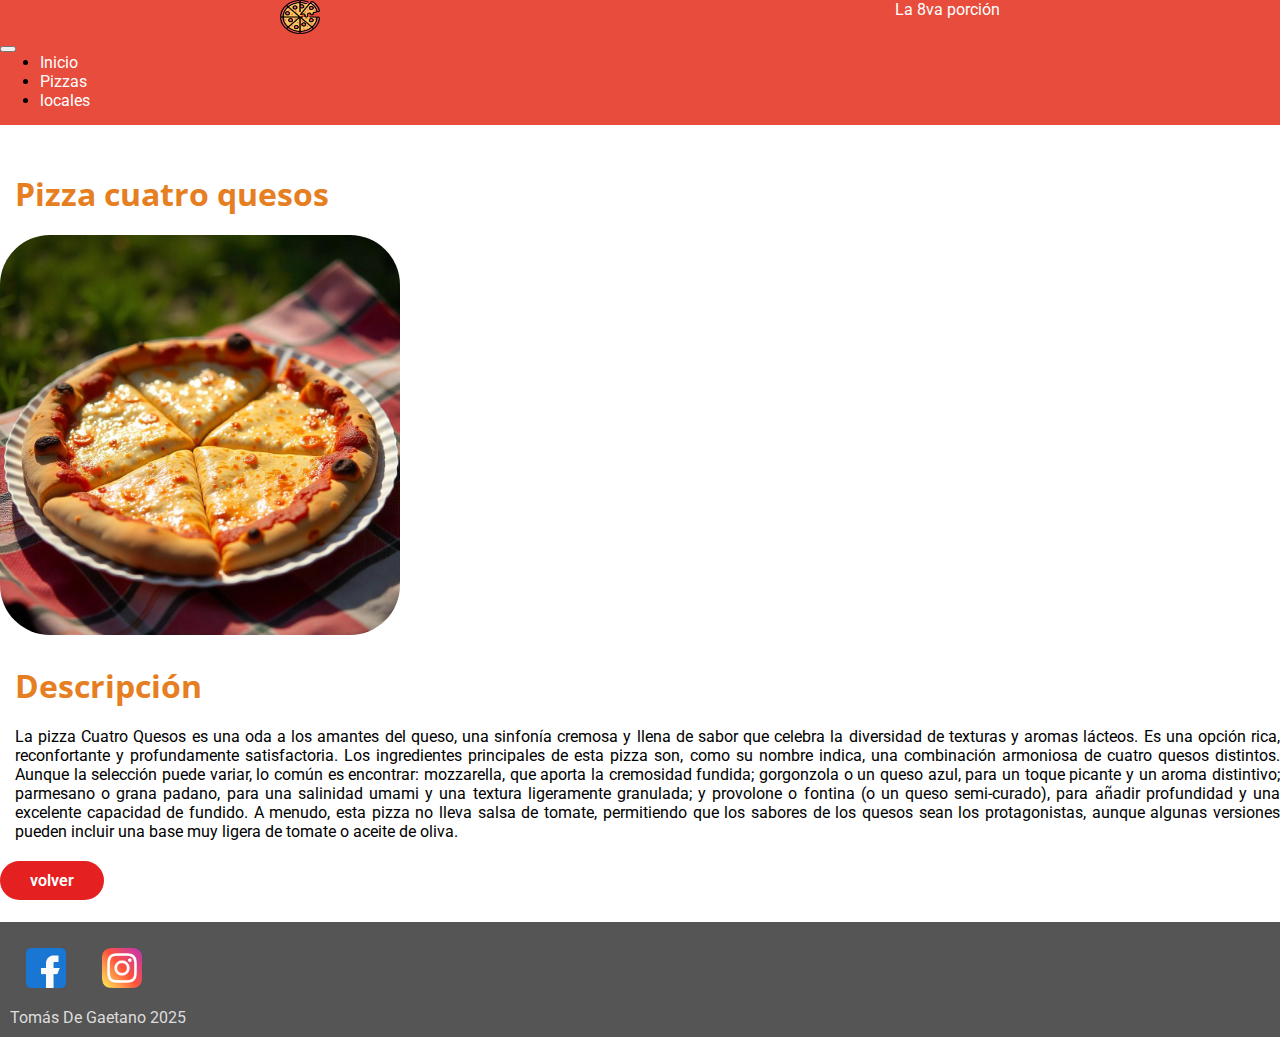
<file: pizza_cuatro_quesos.html>
<!DOCTYPE html>
<html lang="en">
<head>
    <meta charset="UTF-8">
    <meta name="viewport" content="width=device-width, initial-scale=1.0">
    <title>Document</title>
    <link href="https://cdn.jsdelivr.net/npm/bootstrap@5.3.6/dist/css/bootstrap.min.css" rel="stylesheet" integrity="sha384-4Q6Gf2aSP4eDXB8Miphtr37CMZZQ5oXLH2yaXMJ2w8e2ZtHTl7GptT4jmndRuHDT" crossorigin="anonymous">
    <link rel="preconnect" href="https://fonts.googleapis.com">
    <link rel="preconnect" href="https://fonts.gstatic.com" crossorigin>
    <link href="https://fonts.googleapis.com/css2?family=Open+Sans:ital,wght@0,300..800;1,300..800&family=Roboto:ital,wght@0,100..900;1,100..900&display=swap" rel="stylesheet">
    <link rel="stylesheet" href="./Css/styles.css">
</head>
<body>
    <header>
        <nav class="navbar navbar-expand-lg bs-danger">
                <div class="container-fluid">
                    <div class="icono">
                        <img class="mr-2" src="/img/icono.png" alt="Logo" width="40" height="34" class="d-inline-block align-text-top">
                        <a class="navbar-brand text-white" href="#">La 8va porción</a>
                    </div>
                    <button class="navbar-toggler" type="button" data-bs-toggle="collapse" data-bs-target="#navbarNav" aria-controls="navbarNav" aria-expanded="false" aria-label="Toggle navigation">
                    <span class="navbar-toggler-icon"></span>
                    </button>
                    <div class="collapse navbar-collapse" id="navbarNav">
                    <ul class="navbar-nav">
                        <li class="nav-item">
                        <a class="nav-link active text-white" aria-current="page" href="/index.html">Inicio</a>
                        </li>
                        <li class="nav-item">
                        <a class="nav-link text-white" href="/pizzas.html">Pizzas</a>
                        </li>
                        <li class="nav-item">
                        <a class="nav-link text-white" href="/locales.html">locales</a>
                        </li>
                    </ul>
                    </div>
                </div>
            </nav>
    </header>

    <main class="text-description">

        <div>
            <h2 class="titulo">Pizza cuatro quesos</h2>
            <img src="img/pizzacuatroquesos.jpeg" alt="Pizza cuatro quesos" width="400px" height="400px" class="img">

            <h2 class="titulo">Descripción</h2>
            <div class="descripcion">

                <p>
                    La pizza Cuatro Quesos es una oda a los amantes del queso, una sinfonía cremosa y llena de sabor que celebra la diversidad de texturas y aromas lácteos. Es una opción rica, reconfortante y profundamente satisfactoria. Los ingredientes principales de esta pizza son, como su nombre indica, una combinación armoniosa de cuatro quesos distintos. Aunque la selección puede variar, lo común es encontrar: mozzarella, que aporta la cremosidad fundida; gorgonzola o un queso azul, para un toque picante y un aroma distintivo; parmesano o grana padano, para una salinidad umami y una textura ligeramente granulada; y provolone o fontina (o un queso semi-curado), para añadir profundidad y una excelente capacidad de fundido. A menudo, esta pizza no lleva salsa de tomate, permitiendo que los sabores de los quesos sean los protagonistas, aunque algunas versiones pueden incluir una base muy ligera de tomate o aceite de oliva.
                </p>
            </div> 
             <a href="pizzas.html" class="btn">volver</a>
        
        </div>
       
    </main>       
    <footer>
        <div class="col-12 text-center">
            <a href="https://www.facebook.com/" target="_blank">
                <img src="/img/facebooklogo.png" alt="facebook logo"  class="redes">
            </a>
            
            <a href="https://www.instagram.com/" target="_blank">
                <img src="/img/instagramlogo.png" alt="instagram logo" class="redes">
            </a>
        </div>

        <div class="col-12 text-center">
            <p>Tomás De Gaetano 2025</p>
        </div>
    </footer>    
</body>
    <script src="https://cdn.jsdelivr.net/npm/bootstrap@5.3.6/dist/js/bootstrap.bundle.min.js" integrity="sha384-j1CDi7MgGQ12Z7Qab0qlWQ/Qqz24Gc6BM0thvEMVjHnfYGF0rmFCozFSxQBxwHKO" crossorigin="anonymous"></script>
</html>
</file>
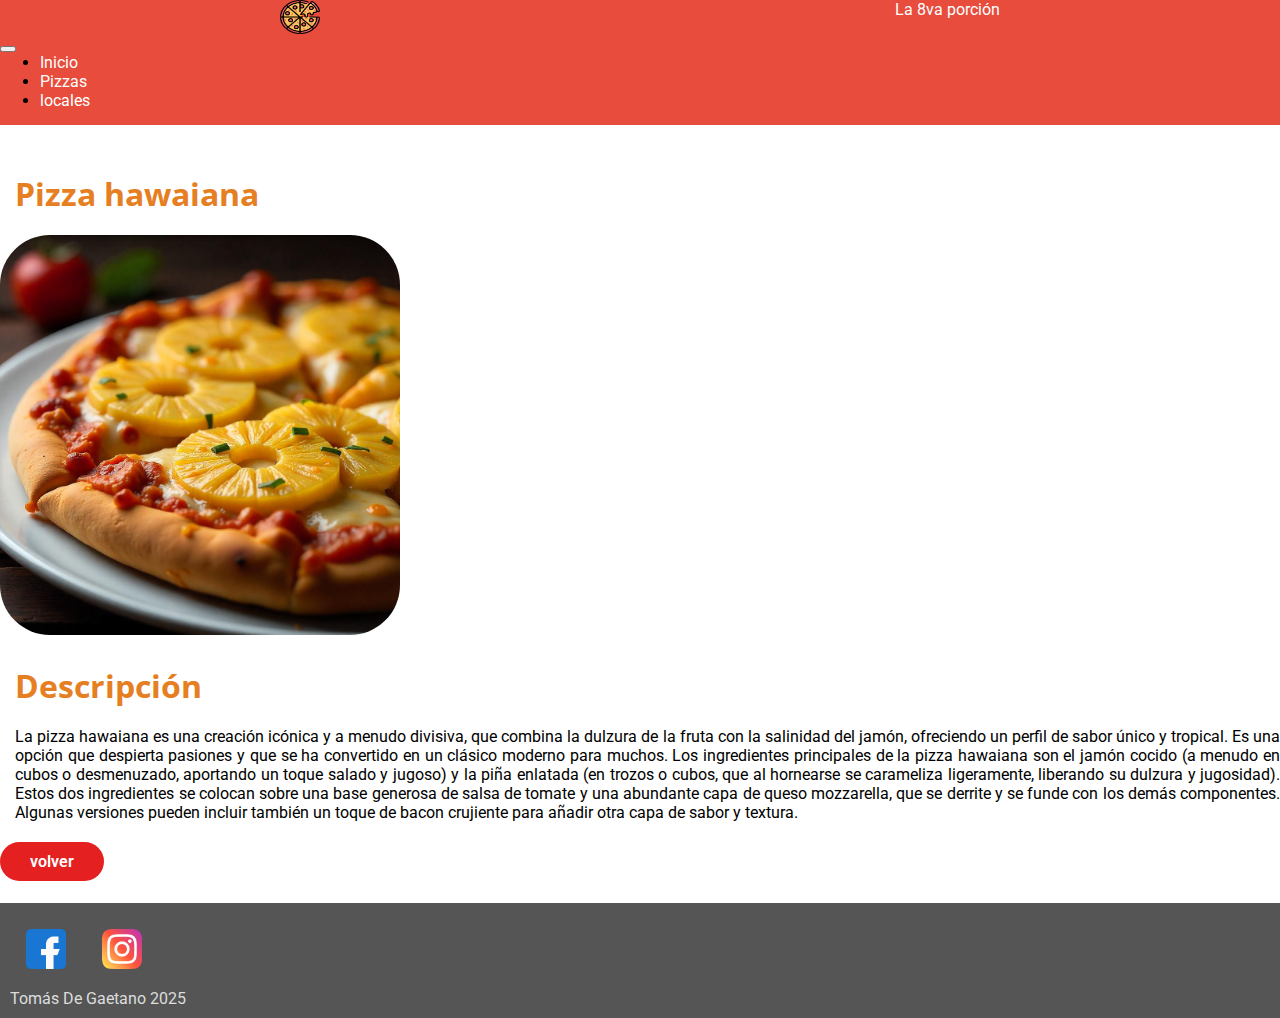
<file: pizza_hawaiana.html>
<!DOCTYPE html>
<html lang="en">
<head>
    <meta charset="UTF-8">
    <meta name="viewport" content="width=device-width, initial-scale=1.0">
    <title>Document</title>
    <link href="https://cdn.jsdelivr.net/npm/bootstrap@5.3.6/dist/css/bootstrap.min.css" rel="stylesheet" integrity="sha384-4Q6Gf2aSP4eDXB8Miphtr37CMZZQ5oXLH2yaXMJ2w8e2ZtHTl7GptT4jmndRuHDT" crossorigin="anonymous">
    <link rel="preconnect" href="https://fonts.googleapis.com">
    <link rel="preconnect" href="https://fonts.gstatic.com" crossorigin>
    <link href="https://fonts.googleapis.com/css2?family=Open+Sans:ital,wght@0,300..800;1,300..800&family=Roboto:ital,wght@0,100..900;1,100..900&display=swap" rel="stylesheet">
    <link rel="stylesheet" href="./Css/styles.css">
</head>
<body>
    <header>
        <nav class="navbar navbar-expand-lg bs-danger">
                <div class="container-fluid">
                    <div class="icono">
                        <img class="mr-2" src="/img/icono.png" alt="Logo" width="40" height="34" class="d-inline-block align-text-top">
                        <a class="navbar-brand text-white" href="#">La 8va porción</a>
                    </div>
                    <button class="navbar-toggler" type="button" data-bs-toggle="collapse" data-bs-target="#navbarNav" aria-controls="navbarNav" aria-expanded="false" aria-label="Toggle navigation">
                    <span class="navbar-toggler-icon"></span>
                    </button>
                    <div class="collapse navbar-collapse" id="navbarNav">
                    <ul class="navbar-nav">
                        <li class="nav-item">
                        <a class="nav-link active text-white" aria-current="page" href="/index.html">Inicio</a>
                        </li>
                        <li class="nav-item">
                        <a class="nav-link text-white" href="/pizzas.html">Pizzas</a>
                        </li>
                        <li class="nav-item">
                        <a class="nav-link text-white" href="/locales.html">locales</a>
                        </li>
                    </ul>
                    </div>
                </div>
            </nav>
    </header>

    <main class="text-description">
        <div>
            <h2 class="titulo">Pizza hawaiana</h2>
            <img src="img/pizzahawaiana.jpeg" alt="pizza hawaiana" width="400px" height="400px" class="img">
            <h2 class="titulo">Descripción</h2>
            <div class="descripcion">
                <p>
                   La pizza hawaiana es una creación icónica y a menudo divisiva, que combina la dulzura de la fruta con la salinidad del jamón, ofreciendo un perfil de sabor único y tropical. Es una opción que despierta pasiones y que se ha convertido en un clásico moderno para muchos. Los ingredientes principales de la pizza hawaiana son el jamón cocido (a menudo en cubos o desmenuzado, aportando un toque salado y jugoso) y la piña enlatada (en trozos o cubos, que al hornearse se carameliza ligeramente, liberando su dulzura y jugosidad). Estos dos ingredientes se colocan sobre una base generosa de salsa de tomate y una abundante capa de queso mozzarella, que se derrite y se funde con los demás componentes. Algunas versiones pueden incluir también un toque de bacon crujiente para añadir otra capa de sabor y textura.
                </p>
             </div>
            <a href="pizzas.html" class="btn">volver</a>
        </div>
    </main>

    <footer>
       <div class="col-12 text-center">
            <a href="https://www.facebook.com/" target="_blank">
                <img src="/img/facebooklogo.png" alt="facebook logo"  class="redes">
            </a>
            
            <a href="https://www.instagram.com/" target="_blank">
                <img src="/img/instagramlogo.png" alt="instagram logo" class="redes">
            </a>
        </div>

        <div class="col-12 text-center">
            <p>Tomás De Gaetano 2025</p>
        </div>
    </footer>
</body>
    <script src="https://cdn.jsdelivr.net/npm/bootstrap@5.3.6/dist/js/bootstrap.bundle.min.js" integrity="sha384-j1CDi7MgGQ12Z7Qab0qlWQ/Qqz24Gc6BM0thvEMVjHnfYGF0rmFCozFSxQBxwHKO" crossorigin="anonymous"></script>
</html>
</file>
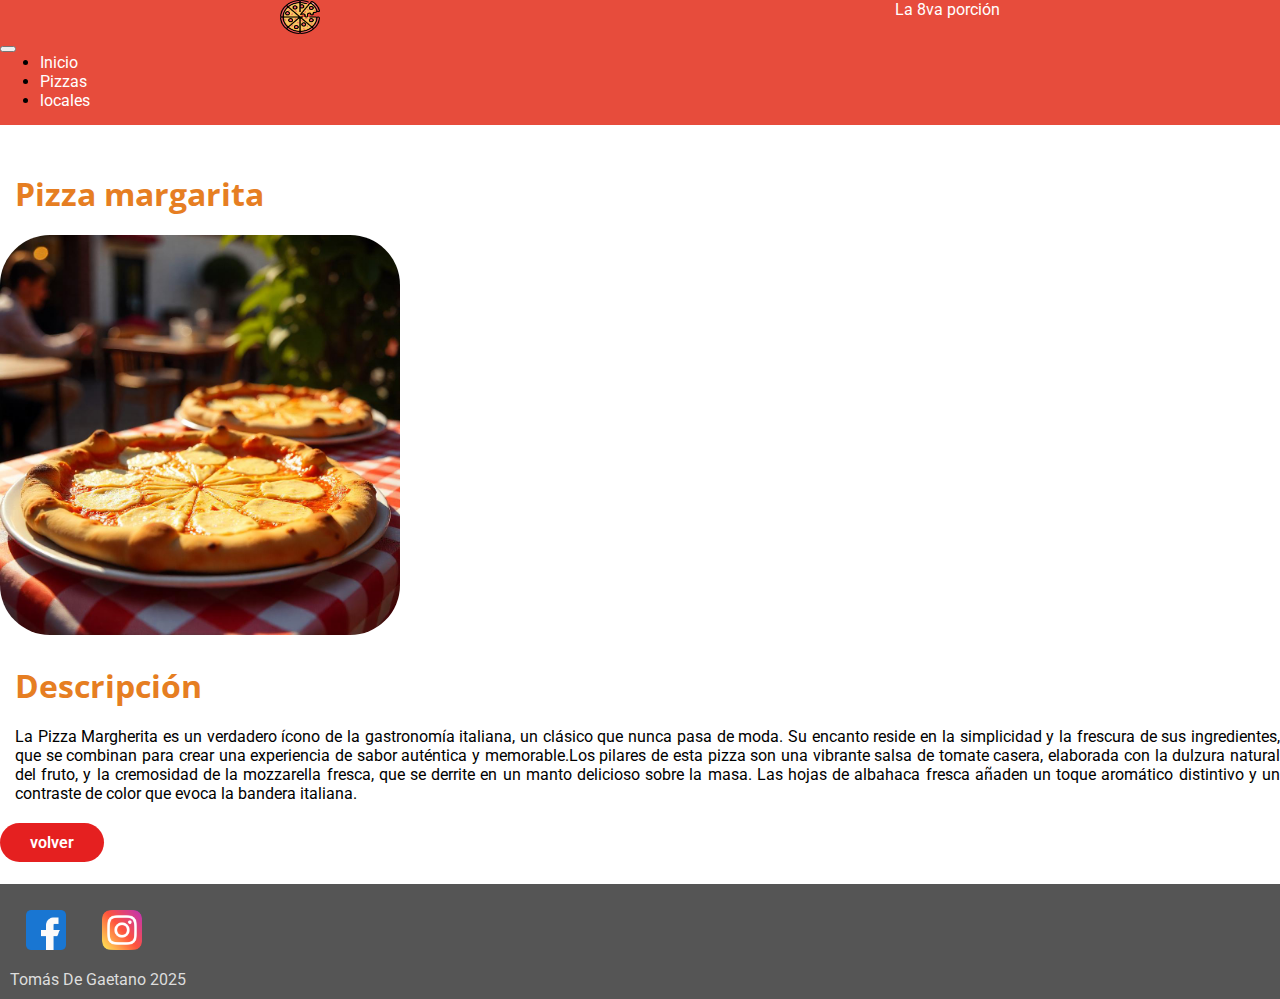
<file: pizza_margarita.html>
<!DOCTYPE html>
<html lang="en">
<head>
    <meta charset="UTF-8">
    <meta name="viewport" content="width=device-width, initial-scale=1.0">
    <title>Document</title>
    <link href="https://cdn.jsdelivr.net/npm/bootstrap@5.3.6/dist/css/bootstrap.min.css" rel="stylesheet" integrity="sha384-4Q6Gf2aSP4eDXB8Miphtr37CMZZQ5oXLH2yaXMJ2w8e2ZtHTl7GptT4jmndRuHDT" crossorigin="anonymous">
    <link rel="preconnect" href="https://fonts.googleapis.com">
    <link rel="preconnect" href="https://fonts.gstatic.com" crossorigin>
    <link href="https://fonts.googleapis.com/css2?family=Open+Sans:ital,wght@0,300..800;1,300..800&family=Roboto:ital,wght@0,100..900;1,100..900&display=swap" rel="stylesheet">
    <link rel="stylesheet" href="./Css/styles.css">
</head>
<body>
    <header>
         <nav class="navbar navbar-expand-lg bs-danger">
                <div class="container-fluid">
                    <div class="icono">
                        <img class="mr-2" src="/img/icono.png" alt="Logo" width="40" height="34" class="d-inline-block align-text-top">
                        <a class="navbar-brand text-white" href="#">La 8va porción</a>
                    </div>
                    <button class="navbar-toggler" type="button" data-bs-toggle="collapse" data-bs-target="#navbarNav" aria-controls="navbarNav" aria-expanded="false" aria-label="Toggle navigation">
                    <span class="navbar-toggler-icon"></span>
                    </button>
                    <div class="collapse navbar-collapse" id="navbarNav">
                    <ul class="navbar-nav">
                        <li class="nav-item">
                        <a class="nav-link active text-white" aria-current="page" href="/index.html">Inicio</a>
                        </li>
                        <li class="nav-item">
                        <a class="nav-link text-white" href="/pizzas.html">Pizzas</a>
                        </li>
                        <li class="nav-item">
                        <a class="nav-link text-white" href="/locales.html">locales</a>
                        </li>
                    </ul>
                    </div>
                </div>
            </nav>
    </header>    

    <main class="text-description">
        <div>
            <h2 class="titulo">Pizza margarita</h2>
            <img src="img/pizzamargarita.jpeg" alt="Pizza margarita" width="400px" height="400px" class="img">

            <h2 class="titulo">Descripción</h2>
            <div class="descripcion">
                <p>La Pizza Margherita es un verdadero ícono de la gastronomía italiana, un clásico que nunca pasa de moda. Su encanto reside en la simplicidad y la frescura de sus ingredientes, que se combinan para crear una experiencia de sabor auténtica y memorable.Los pilares de esta pizza son una vibrante salsa de tomate casera, elaborada con la dulzura natural del fruto, y la cremosidad de la mozzarella fresca, que se derrite en un manto delicioso sobre la masa. Las hojas de albahaca fresca añaden un toque aromático distintivo y un contraste de color que evoca la bandera italiana.</p>
            </div> 
           <a href="pizzas.html" class="btn">volver</a>    
        </div>
    </main>     
    <footer>
         <div class="col-12 text-center">
            <a href="https://www.facebook.com/" target="_blank">
                <img src="/img/facebooklogo.png" alt="facebook logo"  class="redes">
            </a>
            
            <a href="https://www.instagram.com/" target="_blank">
                <img src="/img/instagramlogo.png" alt="instagram logo" class="redes">
            </a>
        </div>

        <div class="col-12 text-center">
            <p>Tomás De Gaetano 2025</p>
        </div>
    </footer>      
</body>
    <script src="https://cdn.jsdelivr.net/npm/bootstrap@5.3.6/dist/js/bootstrap.bundle.min.js" integrity="sha384-j1CDi7MgGQ12Z7Qab0qlWQ/Qqz24Gc6BM0thvEMVjHnfYGF0rmFCozFSxQBxwHKO" crossorigin="anonymous"></script>
</html>
</file>
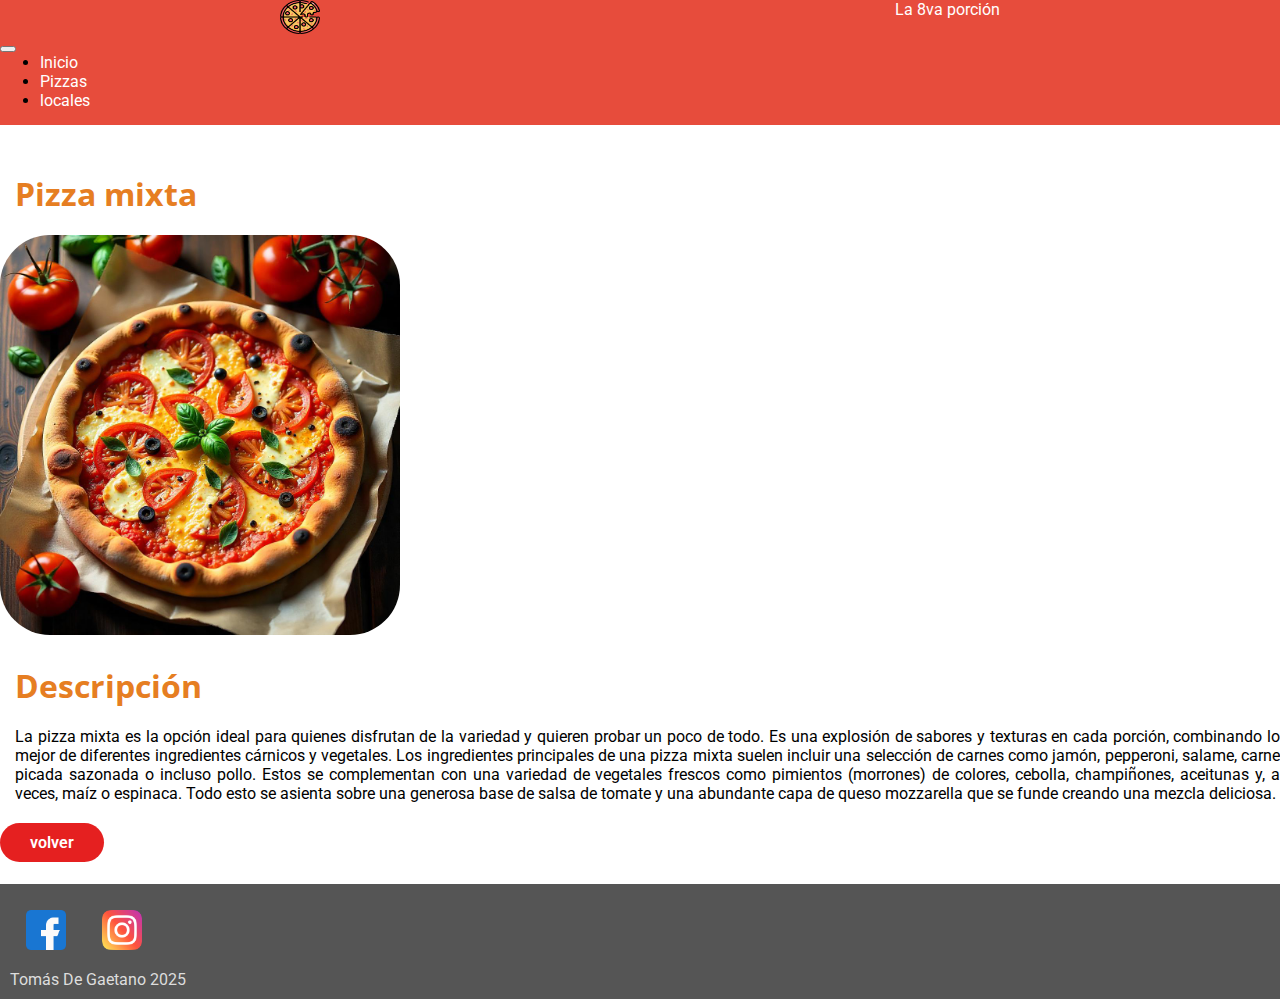
<file: pizza_mixta.html>
<!DOCTYPE html>
<html lang="en">
<head>
    <meta charset="UTF-8">
    <meta name="viewport" content="width=device-width, initial-scale=1.0">
    <title>Document</title>
    <link href="https://cdn.jsdelivr.net/npm/bootstrap@5.3.6/dist/css/bootstrap.min.css" rel="stylesheet" integrity="sha384-4Q6Gf2aSP4eDXB8Miphtr37CMZZQ5oXLH2yaXMJ2w8e2ZtHTl7GptT4jmndRuHDT" crossorigin="anonymous">
    <link rel="preconnect" href="https://fonts.googleapis.com">
    <link rel="preconnect" href="https://fonts.gstatic.com" crossorigin>
    <link href="https://fonts.googleapis.com/css2?family=Open+Sans:ital,wght@0,300..800;1,300..800&family=Roboto:ital,wght@0,100..900;1,100..900&display=swap" rel="stylesheet">
    <link rel="stylesheet" href="./Css/styles.css">
</head>
<body>
        <header>
            <nav class="navbar navbar-expand-lg bs-danger">
                <div class="container-fluid">
                    <div class="icono">
                        <img class="mr-2" src="/img/icono.png" alt="Logo" width="40" height="34" class="d-inline-block align-text-top">
                        <a class="navbar-brand text-white" href="#">La 8va porción</a>
                    </div>
                    <button class="navbar-toggler" type="button" data-bs-toggle="collapse" data-bs-target="#navbarNav" aria-controls="navbarNav" aria-expanded="false" aria-label="Toggle navigation">
                    <span class="navbar-toggler-icon"></span>
                    </button>
                    <div class="collapse navbar-collapse" id="navbarNav">
                    <ul class="navbar-nav">
                        <li class="nav-item">
                        <a class="nav-link active text-white" aria-current="page" href="/index.html">Inicio</a>
                        </li>
                        <li class="nav-item">
                        <a class="nav-link text-white" href="/pizzas.html">Pizzas</a>
                        </li>
                        <li class="nav-item">
                        <a class="nav-link text-white" href="/locales.html">locales</a>
                        </li>
                    </ul>
                    </div>
                </div>
            </nav>
        </header>

    <main class="text-description">
        <div>
            <h2 class="titulo">Pizza mixta</h2>
            <img src="img/pizzamixta.jpeg" alt="pizza mixta" width="400px" height="400px" class="img">
            <h2 class="titulo">Descripción</h2>
            <div class="descripcion">
                <p>
                    La pizza mixta es la opción ideal para quienes disfrutan de la variedad y quieren probar un poco de todo. Es una explosión de sabores y texturas en cada porción, combinando lo mejor de diferentes ingredientes cárnicos y vegetales. Los ingredientes principales de una pizza mixta suelen incluir una selección de carnes como jamón, pepperoni, salame, carne picada sazonada o incluso pollo. Estos se complementan con una variedad de vegetales frescos como pimientos (morrones) de colores, cebolla, champiñones, aceitunas y, a veces, maíz o espinaca. Todo esto se asienta sobre una generosa base de salsa de tomate y una abundante capa de queso mozzarella que se funde creando una mezcla deliciosa.
                </p>
            </div>
                <a href="pizzas.html" class="btn" >volver</a>
        </div>
    </main>
    <footer>
        <div class="col-12 text-center">
            <a href="https://www.facebook.com/" target="_blank">
                <img src="/img/facebooklogo.png" alt="facebook logo"  class="redes">
            </a>
            
            <a href="https://www.instagram.com/" target="_blank">
                <img src="/img/instagramlogo.png" alt="instagram logo" class="redes">
            </a>
        </div>

        <div class="col-12 text-center">
            <p>Tomás De Gaetano 2025</p>
        </div>
    </footer>
</body>
    <script src="https://cdn.jsdelivr.net/npm/bootstrap@5.3.6/dist/js/bootstrap.bundle.min.js" integrity="sha384-j1CDi7MgGQ12Z7Qab0qlWQ/Qqz24Gc6BM0thvEMVjHnfYGF0rmFCozFSxQBxwHKO" crossorigin="anonymous"></script>
</html>
</file>
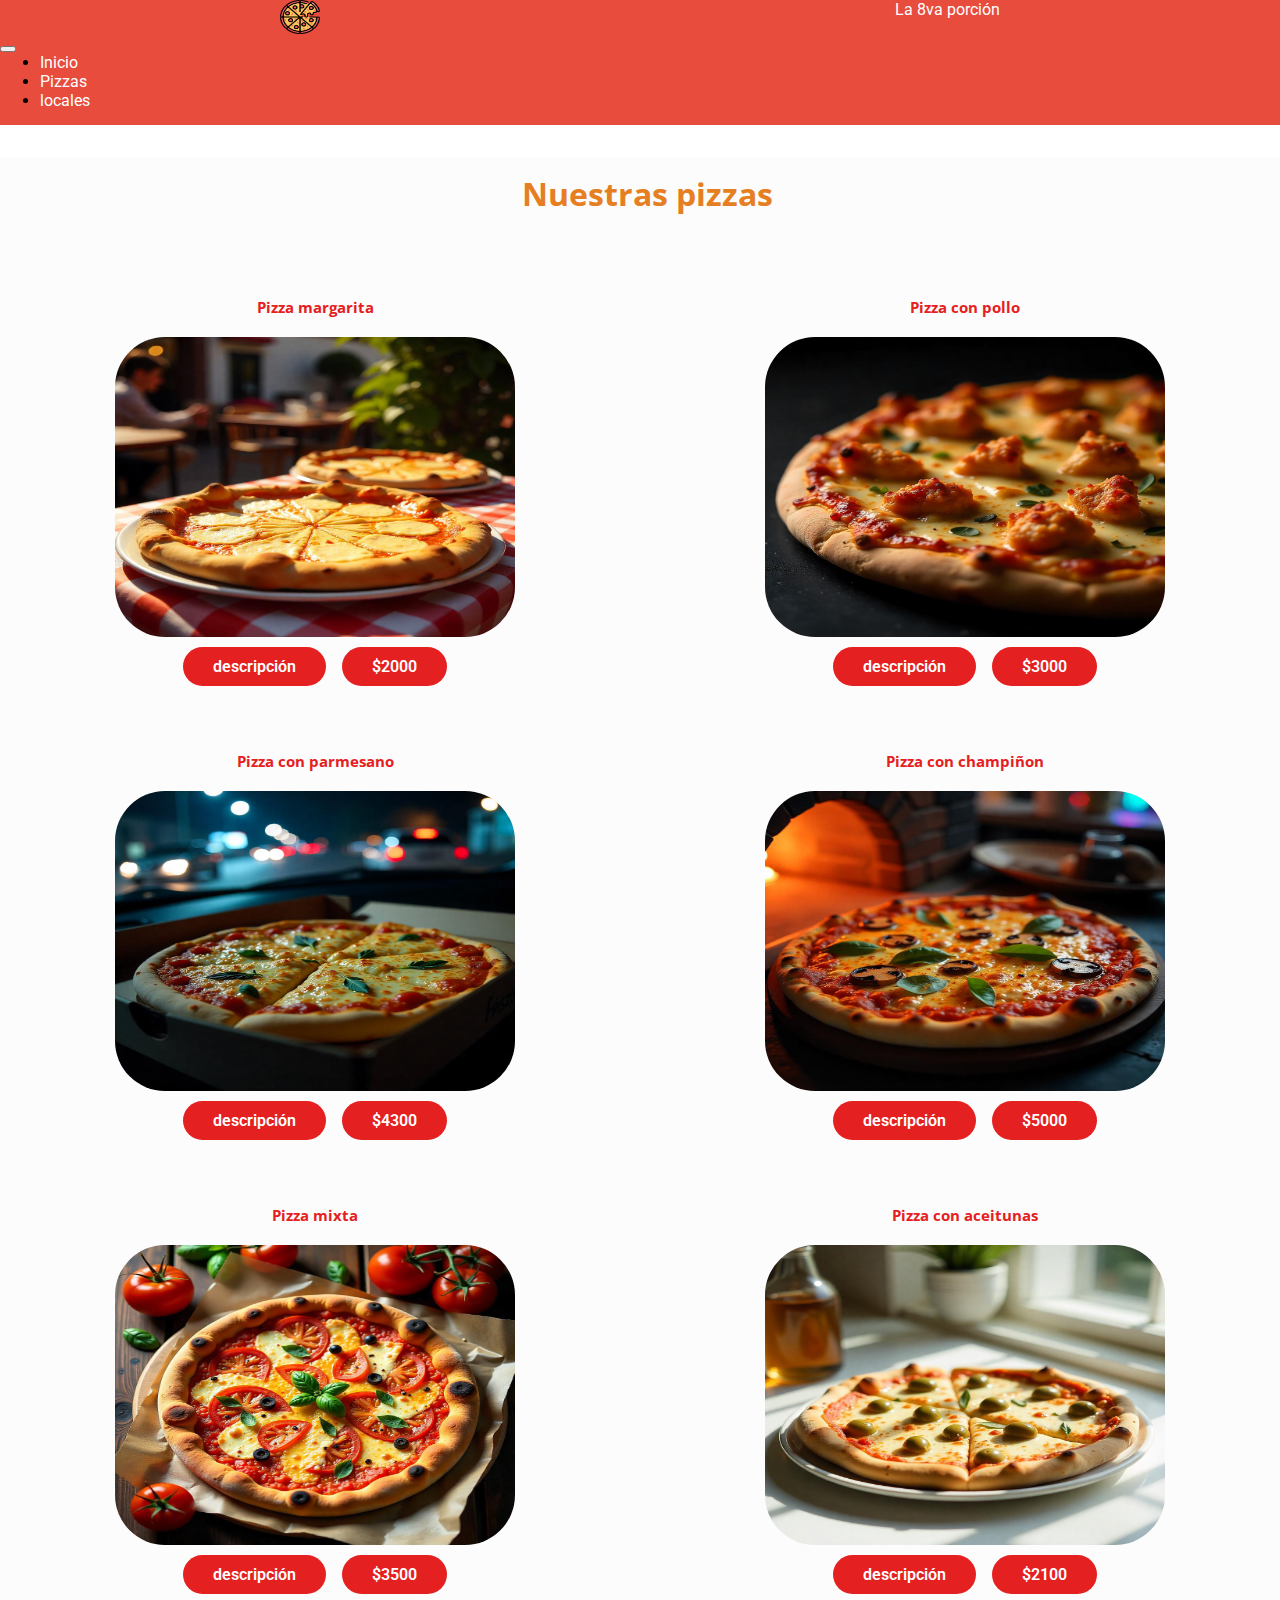
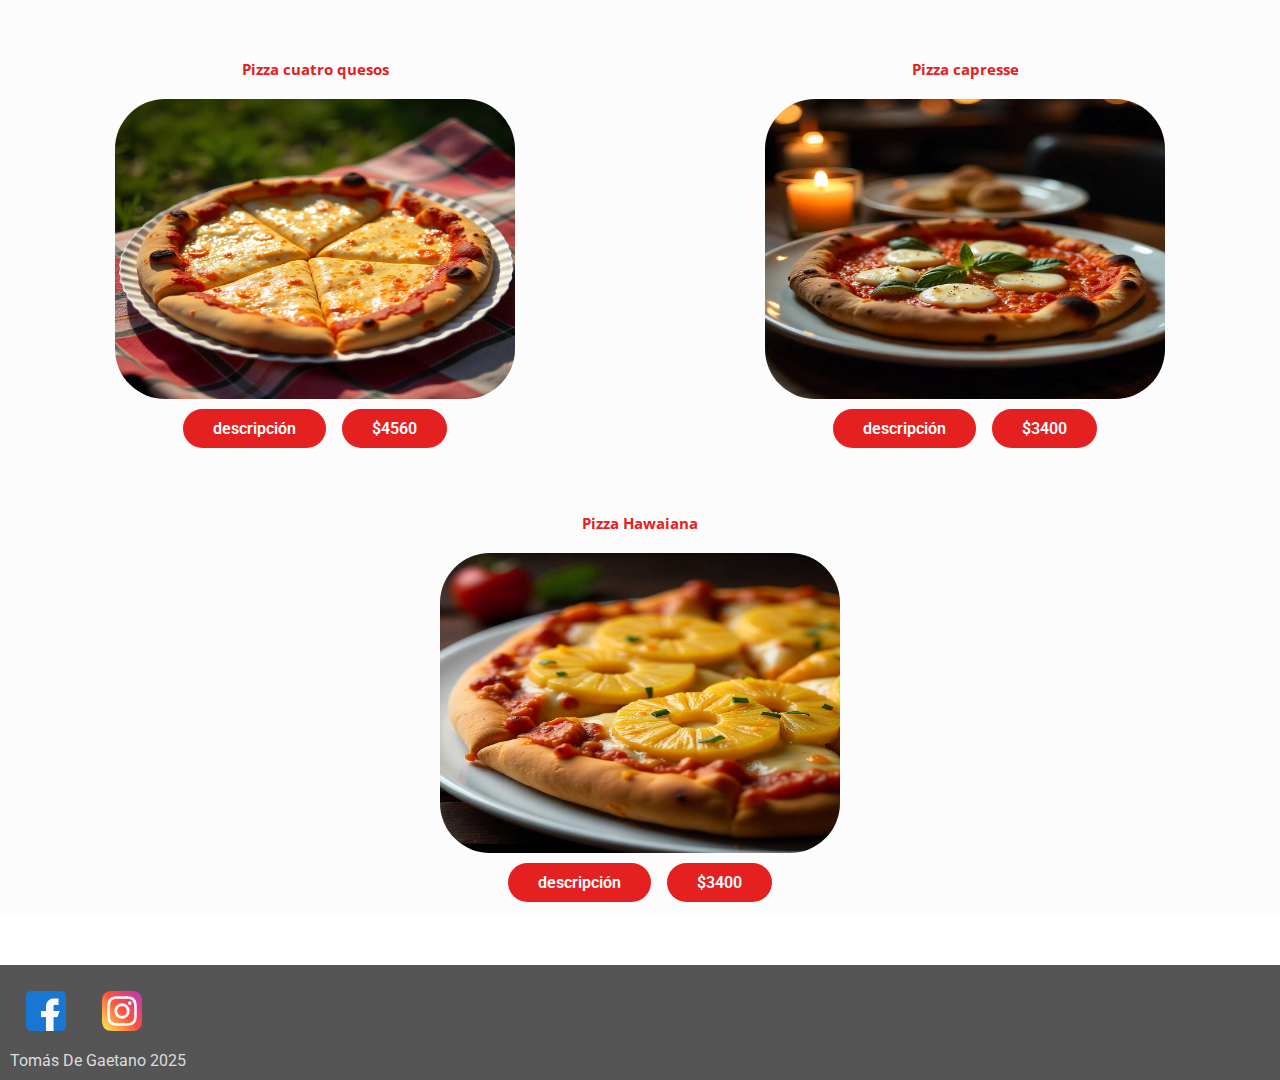
<file: pizzas.html>
<!DOCTYPE html>
<html lang="en">
<head>
    <meta charset="UTF-8">
    <meta name="viewport" content="width=device-width, initial-scale=1.0">
    <title>Document</title>
    <link href="https://cdn.jsdelivr.net/npm/bootstrap@5.3.6/dist/css/bootstrap.min.css" rel="stylesheet" integrity="sha384-4Q6Gf2aSP4eDXB8Miphtr37CMZZQ5oXLH2yaXMJ2w8e2ZtHTl7GptT4jmndRuHDT" crossorigin="anonymous">
    <link rel="preconnect" href="https://fonts.googleapis.com">
    <link rel="preconnect" href="https://fonts.gstatic.com" crossorigin>
    <link href="https://fonts.googleapis.com/css2?family=Open+Sans:ital,wght@0,300..800;1,300..800&family=Roboto:ital,wght@0,100..900;1,100..900&display=swap" rel="stylesheet">
    <link rel="stylesheet" href="./Css/styles.css">
</head>
<body>
    <header>
         <nav class="navbar navbar-expand-lg bs-danger">
                <div class="container-fluid">
                    <div class="icono">
                        <img class="mr-2" src="/img/icono.png" alt="Logo" width="40" height="34" class="d-inline-block align-text-top">
                        <a class="navbar-brand text-white" href="#">La 8va porción</a>
                    </div>
                    <button class="navbar-toggler" type="button" data-bs-toggle="collapse" data-bs-target="#navbarNav" aria-controls="navbarNav" aria-expanded="false" aria-label="Toggle navigation">
                    <span class="navbar-toggler-icon"></span>
                    </button>
                    <div class="collapse navbar-collapse" id="navbarNav">
                    <ul class="navbar-nav">
                        <li class="nav-item">
                        <a class="nav-link active text-white" aria-current="page" href="/index.html">Inicio</a>
                        </li>
                        <li class="nav-item">
                        <a class="nav-link text-white" href="/pizzas.html">Pizzas</a>
                        </li>
                        <li class="nav-item">
                        <a class="nav-link text-white" href="/locales.html">locales</a>
                        </li>
                    </ul>
                    </div>
                </div>
            </nav>
    </header>

    <main class="fondo">

        <div class="text-header">
            <h2 class="titulo">Nuestras pizzas</h2>
        </div>
        <div class="content">
            <div class="pizzas">
                <h3 class="titulo fs-5">Pizza margarita</h3>
                <img src="img/pizzamargarita.jpeg" alt="pizza margarita" width="400px" height="300px" class="img">

                <div class="boton">
                    <a href="Pizza_margarita.html" class="btn"> descripción</a>
                    <a href="#" class="btn"> $2000</a>
                </div>

            </div>

            <div class="pizzas">
                <h3 class="titulo fs-5">Pizza con pollo</h3>
                <img src="img/pizzaconpollo.jpeg" alt="Pizza con pollo" width="400px" height="300px" class="img">

                <div class="boton">
                    <a href="pizza_con_pollo.html" class="btn" >descripción</a>
                    <a href="#" class="btn" >$3000</a>
                </div>

            </div>

            <div class="pizzas">
                <h3 class="titulo fs-5" >Pizza con parmesano</h3>
                <img src="img/pizzaconparmesano.jpeg" alt="pzza parmesano" width="400px" height="300px" class="img">

                <div class="boton">
                    <a href="pizza_con_parmesano.html" class="btn">descripción</a>
                    <a href="#" class="btn">$4300</a>
                </div>

            </div>

            <div class="pizzas">
                <h3 class="titulo fs-5">Pizza con champiñon</h3>
                <img src="img/pizzaconchampinion.jpeg" alt="Pizza con champinion" width="400px" height="300px" class="img">

                <div class="boton">
                    <a href="pizza_con_champinion.html" class="btn">descripción</a>
                    <a href="#" class="btn">$5000</a>
                </div>

            </div>

            <div class="pizzas">
                <h3 class="titulo fs-5">Pizza mixta</h3>
                <img src="img/pizzamixta.jpeg" alt="Pizza mixta" width="400px" height="300px" class="img">

                <div class="boton">
                    <a href="pizza_mixta.html" class="btn">descripción</a>
                    <a href="#" class="btn">$3500</a>
                </div>

            </div>
            
            <div class="pizzas">
                <h3 class="titulo fs-5">Pizza con aceitunas</h3>
                <img src="img/pizzaconaceitunas.jpeg" alt="Pizza con aceitunas" width="400px" height="300px" class="img">

                <div class="boton">
                    <a href="pizza_con_aceitunas.html" class="btn">descripción</a>
                    <a href="#" class="btn">$2100</a>
                </div>

            </div>

            <div class="pizzas">
                <h3 class="titulo fs-5">Pizza cuatro quesos</h3>
                <img src="img/pizzacuatroquesos.jpeg" alt="pizza cuatro quesos" width="400px" height="300px" class="img">

                <div class="boton">
                    <a href="pizza_cuatro_quesos.html" class="btn">descripción</a>
                    <a href="#" class="btn">$4560</a>
                </div>

            </div>

            <div class="pizzas">
                <h3 class="titulo fs-5">Pizza capresse</h3>
                <img src="img/pizza_capresse.jpeg" alt="pizza capresse" width="400px" height="300px" class="img">

                <div class="boton">
                    <a href="pizza_Capresse.html" class="btn">descripción</a>
                    <a href="#" class="btn">$3400</a>
                </div>

            </div>

            <div class="pizzas">
                <h3 class="titulo fs-5">Pizza Hawaiana </h3>
                <img src="img/pizzahawaiana.jpeg" alt="pizza hawaiana" width="400px" height="300px" class="img">

                <div class="boton">
                    <a href="pizza_hawaiana.html" class="btn">descripción</a>
                    <a href="#" class="btn">$3400</a>
                </div>

            </div>
        </div>
    </main>

    <footer>
         <div class="col-12 text-center">
            <a href="https://www.facebook.com/" target="_blank">
                <img src="/img/facebooklogo.png" alt="facebook logo"  class="redes">
            </a>
            
            <a href="https://www.instagram.com/" target="_blank">
                <img src="/img/instagramlogo.png" alt="instagram logo" class="redes">
            </a>
        </div>

        <div class="col-12 text-center">
            <p>Tomás De Gaetano 2025</p>
        </div>
    </footer>


</body>
    <script src="https://cdn.jsdelivr.net/npm/bootstrap@5.3.6/dist/js/bootstrap.bundle.min.js" integrity="sha384-j1CDi7MgGQ12Z7Qab0qlWQ/Qqz24Gc6BM0thvEMVjHnfYGF0rmFCozFSxQBxwHKO" crossorigin="anonymous"></script>
</html>
</file>
<file: Css/styles.css>
/* header*/

header{
    background-color: #E74C3C;
 }
header a{
    color: white;
}

main a{
    color:rgb(255, 255, 255);
}

header nav{
    padding-bottom: 15px;
}

header h1{
    padding-left: 15px;
}

 .navegador{
     display: flex;
     flex-direction: row;
    justify-content: space-between;
    width: 100%;
} 

.nav_links{
     display: flex;
    justify-content: space-between;
    list-style: none;
    gap: 1rem;
    font-size: 1.2rem;
    align-content: center;
    padding-top: 1.5rem;
    
}

.icono{
    display: flex;
    gap: 1rem;
}
/*Main*/

*{
    margin: 0 auto;
}

.img {
    max-width: 400px;
    max-height: 100%;
}

body{
    color:rgb(0, 0, 0);
    font-family: "Roboto", sans-serif;
}

h1{
    font-size: 30px;
    color: rgb(250, 250, 250);
    font-family: "Open Sans", sans-serif;

}

h2{
    font-size: 20px;
    color: #E67E22;
    font-family: "Open Sans", sans-serif;

}

h3{
    font-size: 15px;
    color: rgb(229, 32, 32);
    font-family: "Open Sans", sans-serif;

}

a{
    text-decoration: none;
}

main h2{
    padding-left: 15px;
}

main p{
    padding-left: 15px;
}
/* Selectores de clase*/

.fotoportada {
    width: 100%;
    height: 700px;
    margin: 0;
}
.fondo{
    background-color: #fcfcfc;
}

.pizzas{
     padding-bottom:15px ;
     padding-left: 20px;
     padding-top: 15px;
     padding-right: 20px;
     display: flex;
     justify-content: center;
     flex-direction: column;
     
}

.img{
    border-radius: 50px;
    margin-bottom: 10px;
}
 .titulo{
    padding-bottom: 20px;
    padding-top: 15px;
}

.contenedor{
    max-width: 100%;
    margin: 0 auto;
}

.retroceso{
    margin-top: 10px;
    margin-bottom: 10px;
    margin-left: 15px;

}

.btn{
    background-color:rgb(229, 32, 32);
    border-radius: 20px;
    padding: 10px 30px;
    color: #FFF;
    font-weight: 600;
}

.btn:hover{
    border: rgb(229, 32, 32) 1px solid;    
    color: #000;
}

.descripcion{
    margin-bottom: 30px;
    text-align: justify;
}

.content{
    display: flex;
    flex-wrap: wrap;
    gap: 20px;
    flex-basis: 300px;
    max-width: 1400px;
    margin-bottom: 3rem;

}

.text-header{
    max-width: 1400px;
    display: flex;
    justify-content: center;
    flex-direction: column;
    margin-top: 2rem;
    margin-bottom: 2rem;

}

.text-header h2 { 
    font-size: 2rem;
}

.text-header p { 
    font-size: 1.2rem;
    text-align: center;
}

.text-body{
    padding-top: 1rem;
    padding-bottom: 1rem;
}

.text-body p{
    padding-top: 1rem;
    padding-bottom: 1rem;
}

.box{
    padding:2rem;
    background-color: rgb(235, 231, 230);
    border-radius: 2rem;
    margin-top: 1rem;
    margin-bottom: 1rem;
}

.titulo-local{
    padding-bottom: 20px;
    padding-top: 15px;
    color: #E74C3C;
}

.text-description{   
    max-width: 1400px;
    margin-top: 2rem;
    margin-bottom: 2rem;
}
.text-description h2{   
    font-size: 2rem;
    font-weight: 700;
}    

.boton{
    display: flex;
    justify-content: space-between;
    gap: 1rem;
}

.res{
    max-width: 100%;
}

.slide-alto .carousel-item img {
  max-height: 400px;
  width: 100%;
  object-fit: cover;    /* para que recorte bien la imagen */
}

.carousel-caption {
  position: absolute;
  top: 50%;
  left: 50%;
  transform: translate(-50%, -50%);
  background-color: rgba(0, 0, 0, 0.5); /* fondo semitransparente opcional */
  padding: 1rem;
  border-radius: 10px;
  text-align: center;
}



/* Pie de pagina*/
footer{
    
    padding-top: 10px;
    padding-bottom: 10px;
    padding-left: 10px;
    padding-right: 10px;
    background-color: #555555;
    font-family: "Roboto", sans-serif;
    color: #DDDDDD;
}

footer a{
    color: #DDDDDD;
}

footer h3{ 
    color:#F9D949 ;
}


/* selectores de clase*/
.footer-flex{
    display: flex;
    justify-content: space-between;
    padding-top: 1rem;
    padding-bottom: 1rem;
    max-width: 1400px;
}


.text-footer{
    padding-bottom: 1rem;
    padding-top: 1rem;
    font-size: 1.2rem;
}

.footer-links{
    list-style: none;
     font-size: 1.2rem;
}

.carousel-caption {
    background-color: rgba(0, 0, 0, 0.5); /* Fondo oscuro semitransparente */
    padding: 1rem;
    border-radius: 10px;
}

.redes{
   width: 40px;
   height: 40px;
   margin: 1rem;    
}

/* --- Media Query para distintos dispositivos  (768px y 480px) --- */
@media (max-width: 768px) { 
    .fotoportada {
        width: 100%;
        height: auto; 
        display: block;
    }
    .text-description {
        padding-left: 1rem;
        padding-right: 1rem;
       justify-content: center;
    }

}

@media (max-width: 480px) { 
    .img {
        max-width: 350px;
        max-height: 350px;
    }
    
    .navegador{
        display: flex;
        flex-direction: column;
        justify-content: center;
        align-items: center;
    }

    header h1 {
        padding-left: 0px;
    }

    .nav_links {
        padding-top: 0.5rem;
    }


    nav {       
        width: 100%;
    }
}
</file>
